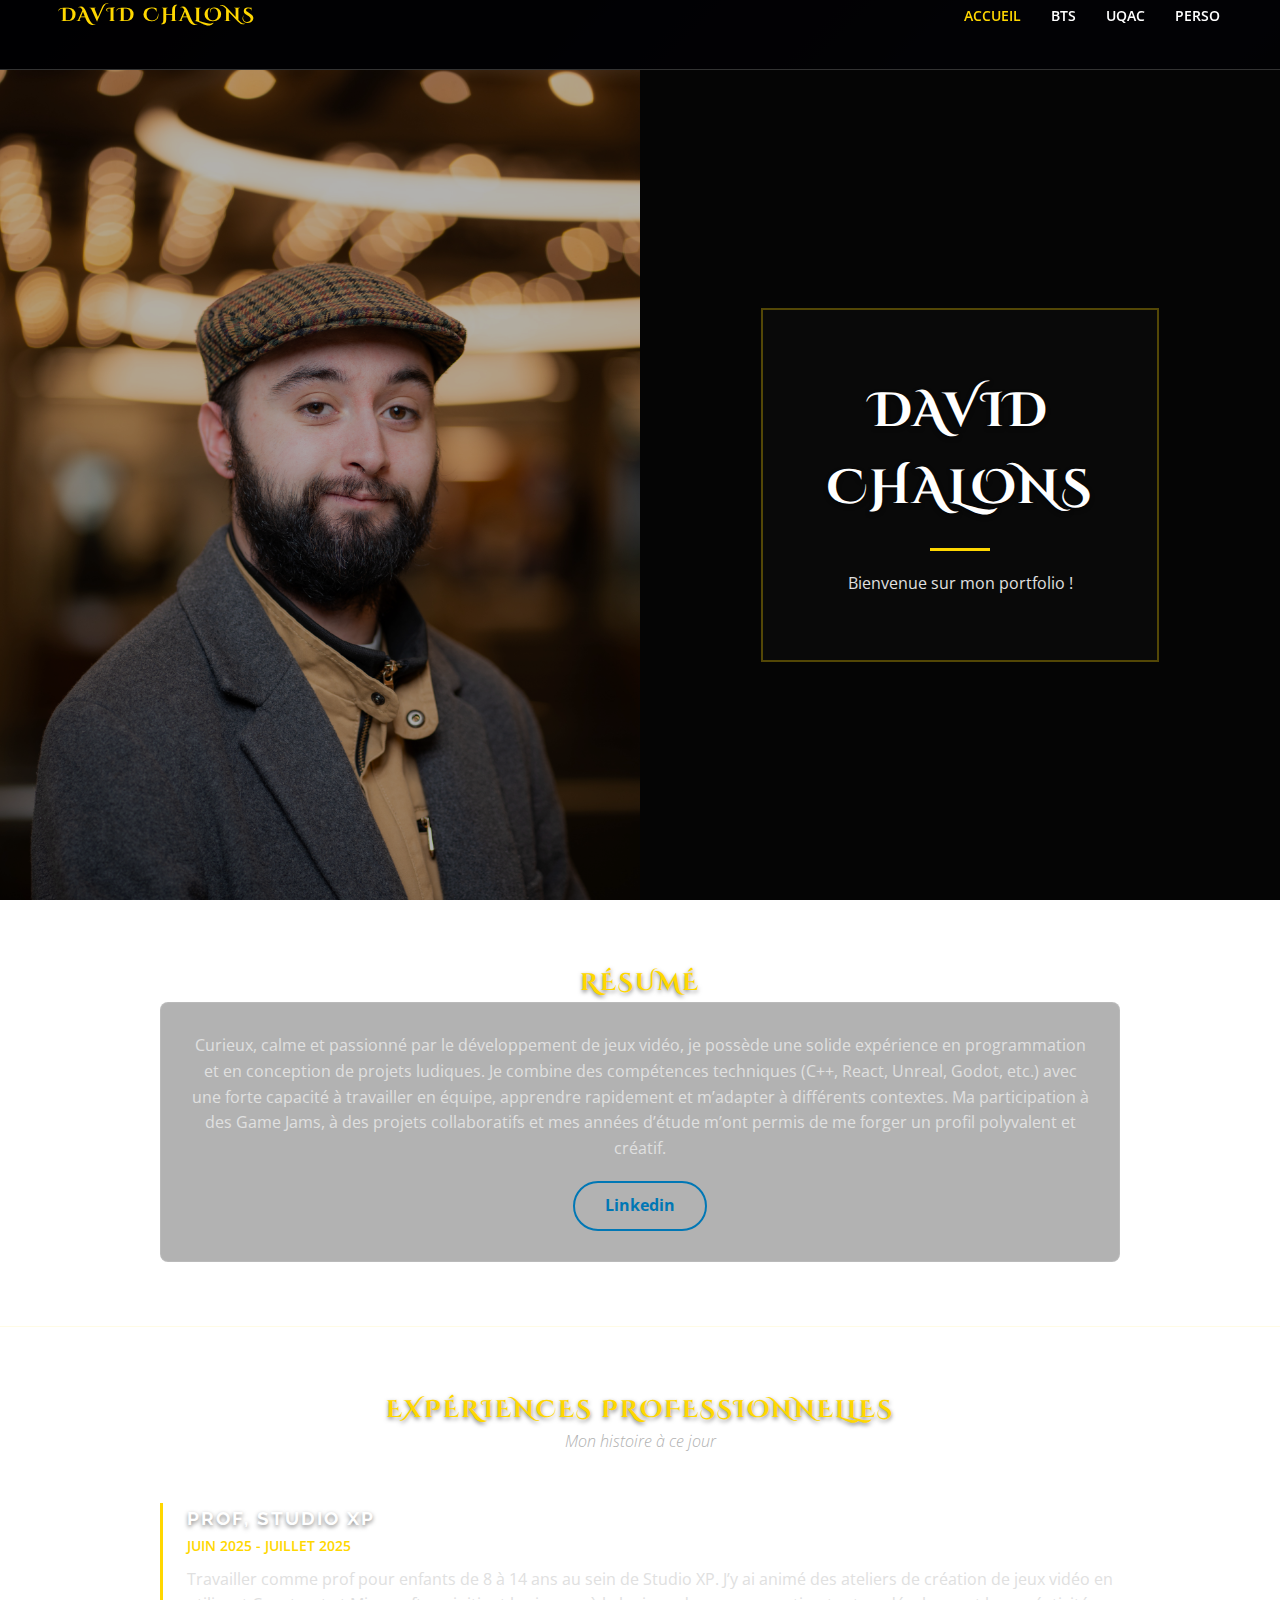
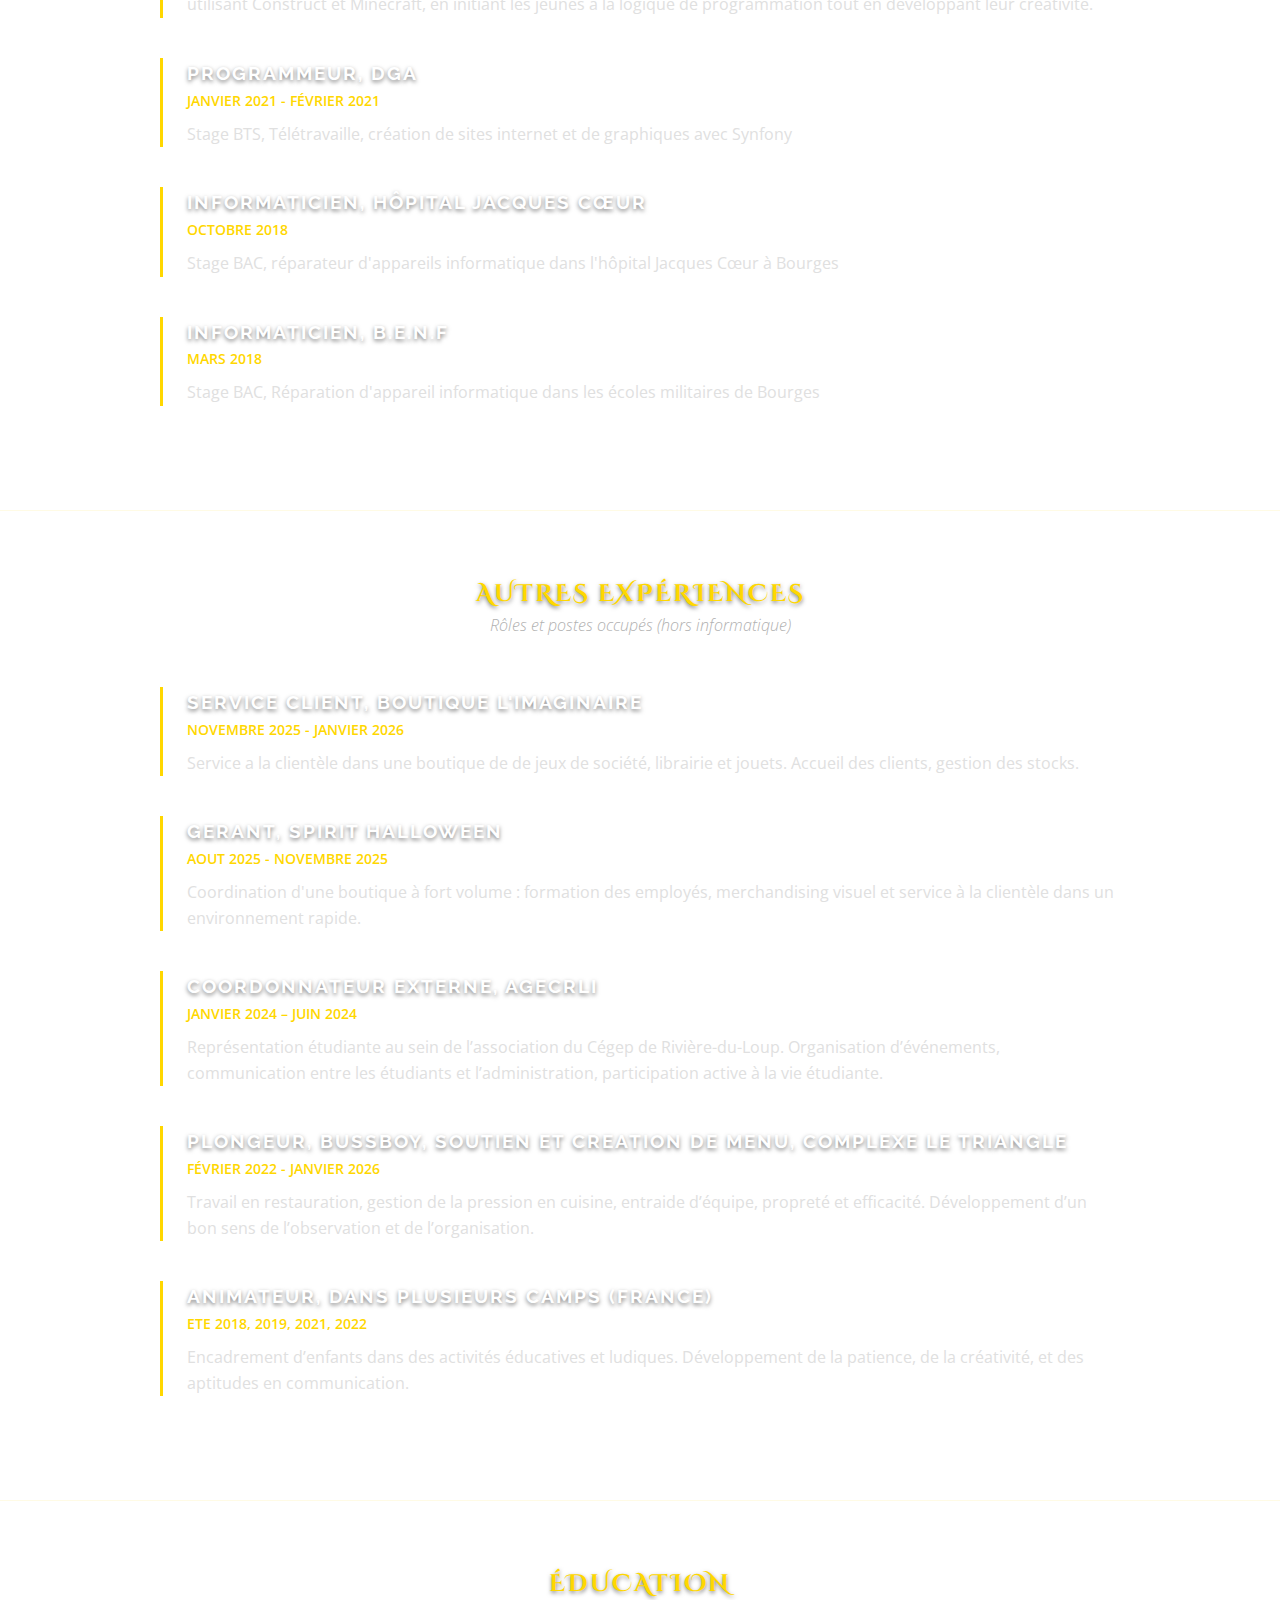
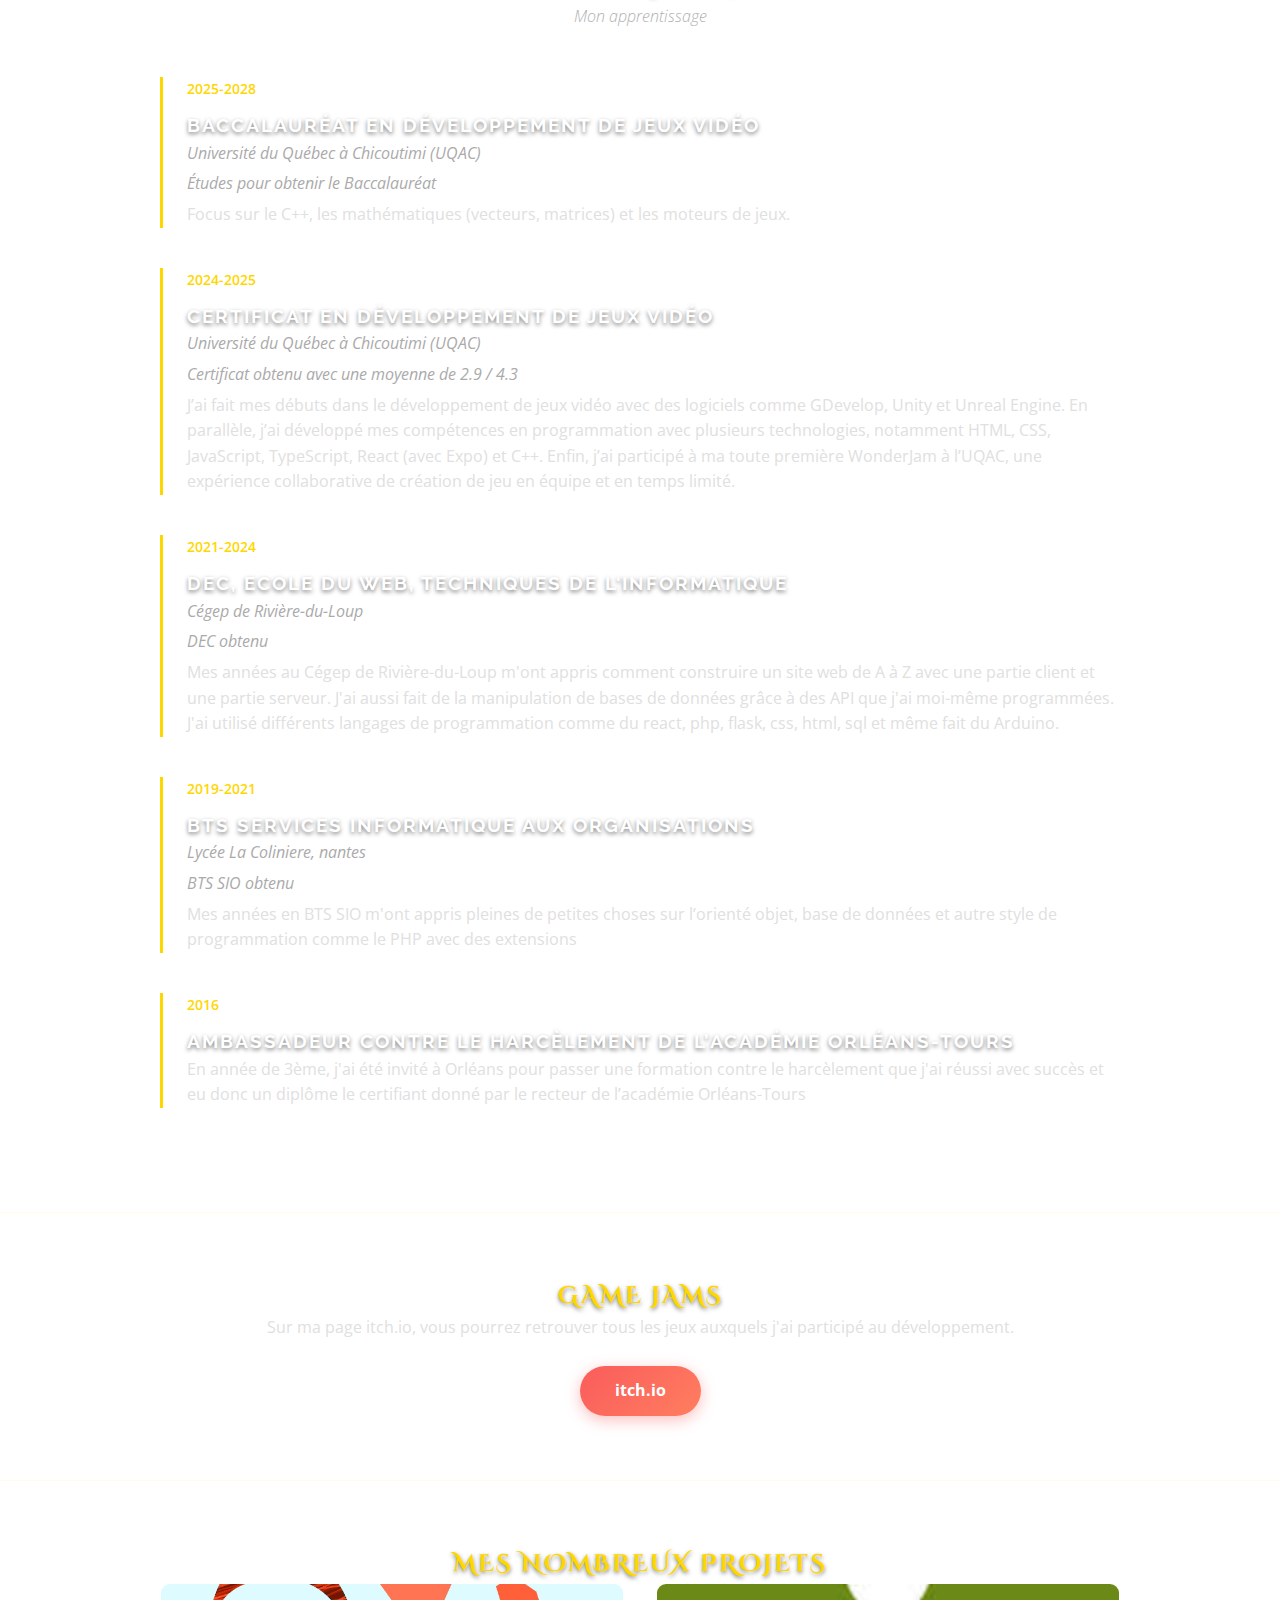
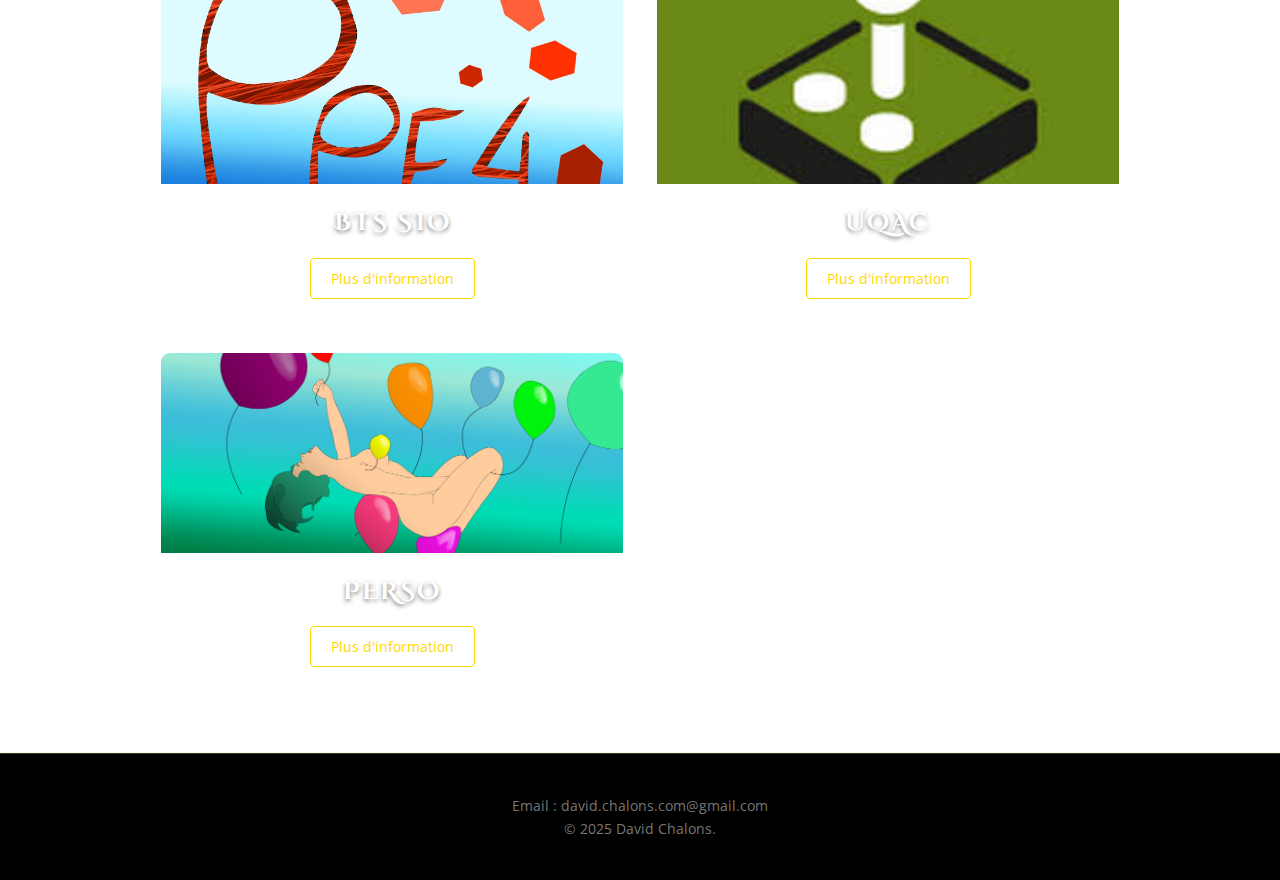
<file: index.html>
<!doctype html>
<html lang="fr">
  <head>
    <meta charset="UTF-8" />
    <meta name="viewport" content="width=device-width, initial-scale=1.0" />
    <title>David Chalons - Portfolio</title>
    <link rel="stylesheet" href="css/style.css" />
    <link
      href="https://fonts.googleapis.com/css2?family=Cinzel+Decorative:wght@400;700&family=Open+Sans:wght@300;400;600&family=Raleway:wght@300;700;900&display=swap"
      rel="stylesheet"
    />
  </head>
  <body class="dark-theme">
    <header id="accueil">
      <nav class="main-navbar">
        <div class="nav-container">
          <div class="brand">DAVID CHALONS</div>
          <ul class="nav-links">
            <li><a href="index.html" class="active">Accueil</a></li>
            <li><a href="html/bts.html">BTS</a></li>
            <li><a href="html/projet-uqac.html">UQAC</a></li>
            <li><a href="html/perso.html">Perso</a></li>
          </ul>
        </div>
      </nav>

      <div class="hero-split">
        <div class="hero-image">
          <img src="image/david.jpg" alt="Portrait de David Chalons" />
        </div>

        <div class="hero-content">
          <div class="hero-text-box">
            <h1>DAVID<br />CHALONS</h1>
            <div class="separator-gold"></div>
            <p>Bienvenue sur mon portfolio !</p>
          </div>
        </div>
      </div>
    </header>

    <section id="resume">
      <div class="container text-center">
        <h2>RÉSUMÉ</h2>
        <div class="content-box">
          <p>
            Curieux, calme et passionné par le développement de jeux vidéo, je
            possède une solide expérience en programmation et en conception de
            projets ludiques. Je combine des compétences techniques (C++, React,
            Unreal, Godot, etc.) avec une forte capacité à travailler en équipe,
            apprendre rapidement et m’adapter à différents contextes. Ma
            participation à des Game Jams, à des projets collaboratifs et mes
            années d’étude m’ont permis de me forger un profil polyvalent et
            créatif.
          </p>
          <a
            href="https://www.linkedin.com/in/david-chalons-26928a1a4/"
            class="btn-link"
            target="_blank"
            >Linkedin</a
          >
        </div>
      </div>
    </section>

    <section id="experience">
      <div class="container">
        <h2 class="text-center">EXPÉRIENCES PROFESSIONNELLES</h2>
        <p class="subtitle text-center">Mon histoire à ce jour</p>

        <div class="timeline">
          <div class="job-item">
            <h3>PROF, STUDIO XP</h3>
            <span class="date">Juin 2025 - Juillet 2025</span>
            <p>
              Travailler comme prof pour enfants de 8 à 14 ans au sein de Studio
              XP. J’y ai animé des ateliers de création de jeux vidéo en
              utilisant Construct et Minecraft, en initiant les jeunes à la
              logique de programmation tout en développant leur créativité.
            </p>
          </div>

          <div class="job-item">
            <h3>PROGRAMMEUR, DGA</h3>
            <span class="date">Janvier 2021 - février 2021</span>
            <p>
              Stage BTS, Télétravaille, création de sites internet et de
              graphiques avec Synfony
            </p>
          </div>

          <div class="job-item">
            <h3>INFORMATICIEN, HÔPITAL JACQUES CŒUR</h3>
            <span class="date">octobre 2018</span>
            <p>
              Stage BAC, réparateur d'appareils informatique dans l'hôpital
              Jacques Cœur à Bourges
            </p>
          </div>

          <div class="job-item">
            <h3>INFORMATICIEN, B.E.N.F</h3>
            <span class="date">Mars 2018</span>
            <p>
              Stage BAC, Réparation d'appareil informatique dans les écoles
              militaires de Bourges
            </p>
          </div>
        </div>
      </div>
    </section>

    <section id="autres">
      <div class="container">
        <h2 class="text-center">AUTRES EXPÉRIENCES</h2>
        <p class="subtitle text-center">
          Rôles et postes occupés (hors informatique)
        </p>

        <div class="timeline">
          <div class="job-item">
            <h3>SERVICE CLIENT, BOUTIQUE L'IMAGINAIRE</h3>
            <span class="date">Novembre 2025 - Janvier 2026</span>
            <p>
              Service a la clientèle dans une boutique de de jeux de société,
              librairie et jouets. Accueil des clients, gestion des stocks.
            </p>
          </div>

          <div class="job-item">
            <h3>GERANT, SPIRIT HALLOWEEN</h3>
            <span class="date">Aout 2025 - Novembre 2025</span>
            <p>
              Coordination d'une boutique à fort volume : formation des
              employés, merchandising visuel et service à la clientèle dans un
              environnement rapide.
            </p>
          </div>

          <div class="job-item">
            <h3>COORDONNATEUR EXTERNE, AGECRLI</h3>
            <span class="date">Janvier 2024 – Juin 2024</span>
            <p>
              Représentation étudiante au sein de l’association du Cégep de
              Rivière-du-Loup. Organisation d’événements, communication entre
              les étudiants et l’administration, participation active à la vie
              étudiante.
            </p>
          </div>

          <div class="job-item">
            <h3>
              PLONGEUR, BUSSBOY, SOUTIEN ET CREATION DE MENU, COMPLEXE LE
              TRIANGLE
            </h3>
            <span class="date">Février 2022 - Janvier 2026</span>
            <p>
              Travail en restauration, gestion de la pression en cuisine,
              entraide d’équipe, propreté et efficacité. Développement d’un bon
              sens de l’observation et de l’organisation.
            </p>
          </div>

          <div class="job-item">
            <h3>ANIMATEUR, DANS PLUSIEURS CAMPS (FRANCE)</h3>
            <span class="date">ETE 2018, 2019, 2021, 2022</span>
            <p>
              Encadrement d’enfants dans des activités éducatives et ludiques.
              Développement de la patience, de la créativité, et des aptitudes
              en communication.
            </p>
          </div>
        </div>
      </div>
    </section>

    <section id="education">
      <div class="container">
        <h2 class="text-center">ÉDUCATION</h2>
        <p class="subtitle text-center">Mon apprentissage</p>

        <div class="education-list">
          <div class="job-item">
            <div class="edu-date">2025-2028</div>
            <div class="edu-details">
              <h3>BACCALAURÉAT EN DÉVELOPPEMENT DE JEUX VIDÉO</h3>
              <p class="institution">
                Université du Québec à Chicoutimi (UQAC)
              </p>
              <p class="institution">Études pour obtenir le Baccalauréat</p>
              <p>
                Focus sur le C++, les mathématiques (vecteurs, matrices) et les
                moteurs de jeux.
              </p>
            </div>
          </div>

          <div class="job-item">
            <div class="edu-date">2024-2025</div>
            <div class="edu-details">
              <h3>CERTIFICAT EN DÉVELOPPEMENT DE JEUX VIDÉO</h3>
              <p class="institution">
                Université du Québec à Chicoutimi (UQAC)
              </p>
              <p class="institution">
                Certificat obtenu avec une moyenne de 2.9 / 4.3
              </p>
              <p>
                J’ai fait mes débuts dans le développement de jeux vidéo avec
                des logiciels comme GDevelop, Unity et Unreal Engine. En
                parallèle, j’ai développé mes compétences en programmation avec
                plusieurs technologies, notamment HTML, CSS, JavaScript,
                TypeScript, React (avec Expo) et C++. Enfin, j’ai participé à ma
                toute première WonderJam à l’UQAC, une expérience collaborative
                de création de jeu en équipe et en temps limité.
              </p>
            </div>
          </div>

          <div class="job-item">
            <div class="edu-date">2021-2024</div>
            <div class="edu-details">
              <h3>DEC, ECOLE DU WEB, TECHNIQUES DE L'INFORMATIQUE</h3>
              <p class="institution">Cégep de Rivière-du-Loup</p>
              <p class="institution">DEC obtenu</p>
              <p>
                Mes années au Cégep de Rivière-du-Loup m'ont appris comment
                construire un site web de A à Z avec une partie client et une
                partie serveur. J'ai aussi fait de la manipulation de bases de
                données grâce à des API que j'ai moi-même programmées. J'ai
                utilisé différents langages de programmation comme du react,
                php, flask, css, html, sql et même fait du Arduino.
              </p>
            </div>
          </div>

          <div class="job-item">
            <div class="edu-date">2019-2021</div>
            <div class="edu-details">
              <h3>BTS SERVICES INFORMATIQUE AUX ORGANISATIONS</h3>
              <p class="institution">Lycée La Coliniere, nantes</p>
              <p class="institution">BTS SIO obtenu</p>
              <p>
                Mes années en BTS SIO m'ont appris pleines de petites choses sur
                l’orienté objet, base de données et autre style de programmation
                comme le PHP avec des extensions
              </p>
            </div>
          </div>

          <div class="job-item">
            <div class="edu-date">2016</div>
            <div class="edu-details">
              <h3>
                AMBASSADEUR CONTRE LE HARCÈLEMENT DE L’ACADÉMIE ORLÉANS-TOURS
              </h3>
              <p>
                En année de 3ème, j'ai été invité à Orléans pour passer une
                formation contre le harcèlement que j'ai réussi avec succès et
                eu donc un diplôme le certifiant donné par le recteur de
                l’académie Orléans-Tours
              </p>
            </div>
          </div>
        </div>
      </div>
    </section>

    <section id="gamejams">
      <div class="container text-center">
        <h2>GAME JAMS</h2>
        <p>
          Sur ma page itch.io, vous pourrez retrouver tous les jeux auxquels
          j'ai participé au développement.
        </p>
        <br />
        <a href="https://flutzzie.itch.io/" target="_blank" class="btn-primary"
          >itch.io</a
        >
      </div>
    </section>

    <section id="projets">
      <div class="container">
        <h2 class="text-center">MES NOMBREUX PROJETS</h2>

        <div class="projects-grid">
          <div class="project-card">
            <a href="html/bts.html" class="project-img-link">
              <div class="project-img">
                <img src="image/projet1.jpg" alt="Projets BTS" />
              </div>
            </a>
            <div class="project-info">
              <h3>BTS SIO</h3>
              <a href="html/bts.html" class="btn-outline">Plus d'information</a>
            </div>
          </div>

          <div class="project-card">
            <a href="html/projet-uqac.html" class="project-img-link">
              <div class="project-img">
                <img src="image/projet3.jpg" alt="Projets UQAC" />
              </div>
            </a>
            <div class="project-info">
              <h3>UQAC</h3>
              <a href="html/projet-uqac.html" class="btn-outline"
                >Plus d'information</a
              >
            </div>
          </div>

          <div class="project-card">
            <a href="html/perso.html" class="project-img-link">
              <div class="project-img">
                <img src="image/projet4.png" alt="Projets Perso" />
              </div>
            </a>
            <div class="project-info">
              <h3>PERSO</h3>
              <a href="html/perso.html" class="btn-outline"
                >Plus d'information</a
              >
            </div>
          </div>
        </div>
      </div>
    </section>

    <footer>
      <p>Email : david.chalons.com@gmail.com</p>
      <p>© 2025 David Chalons.</p>
    </footer>
  </body>
</html>
</file>
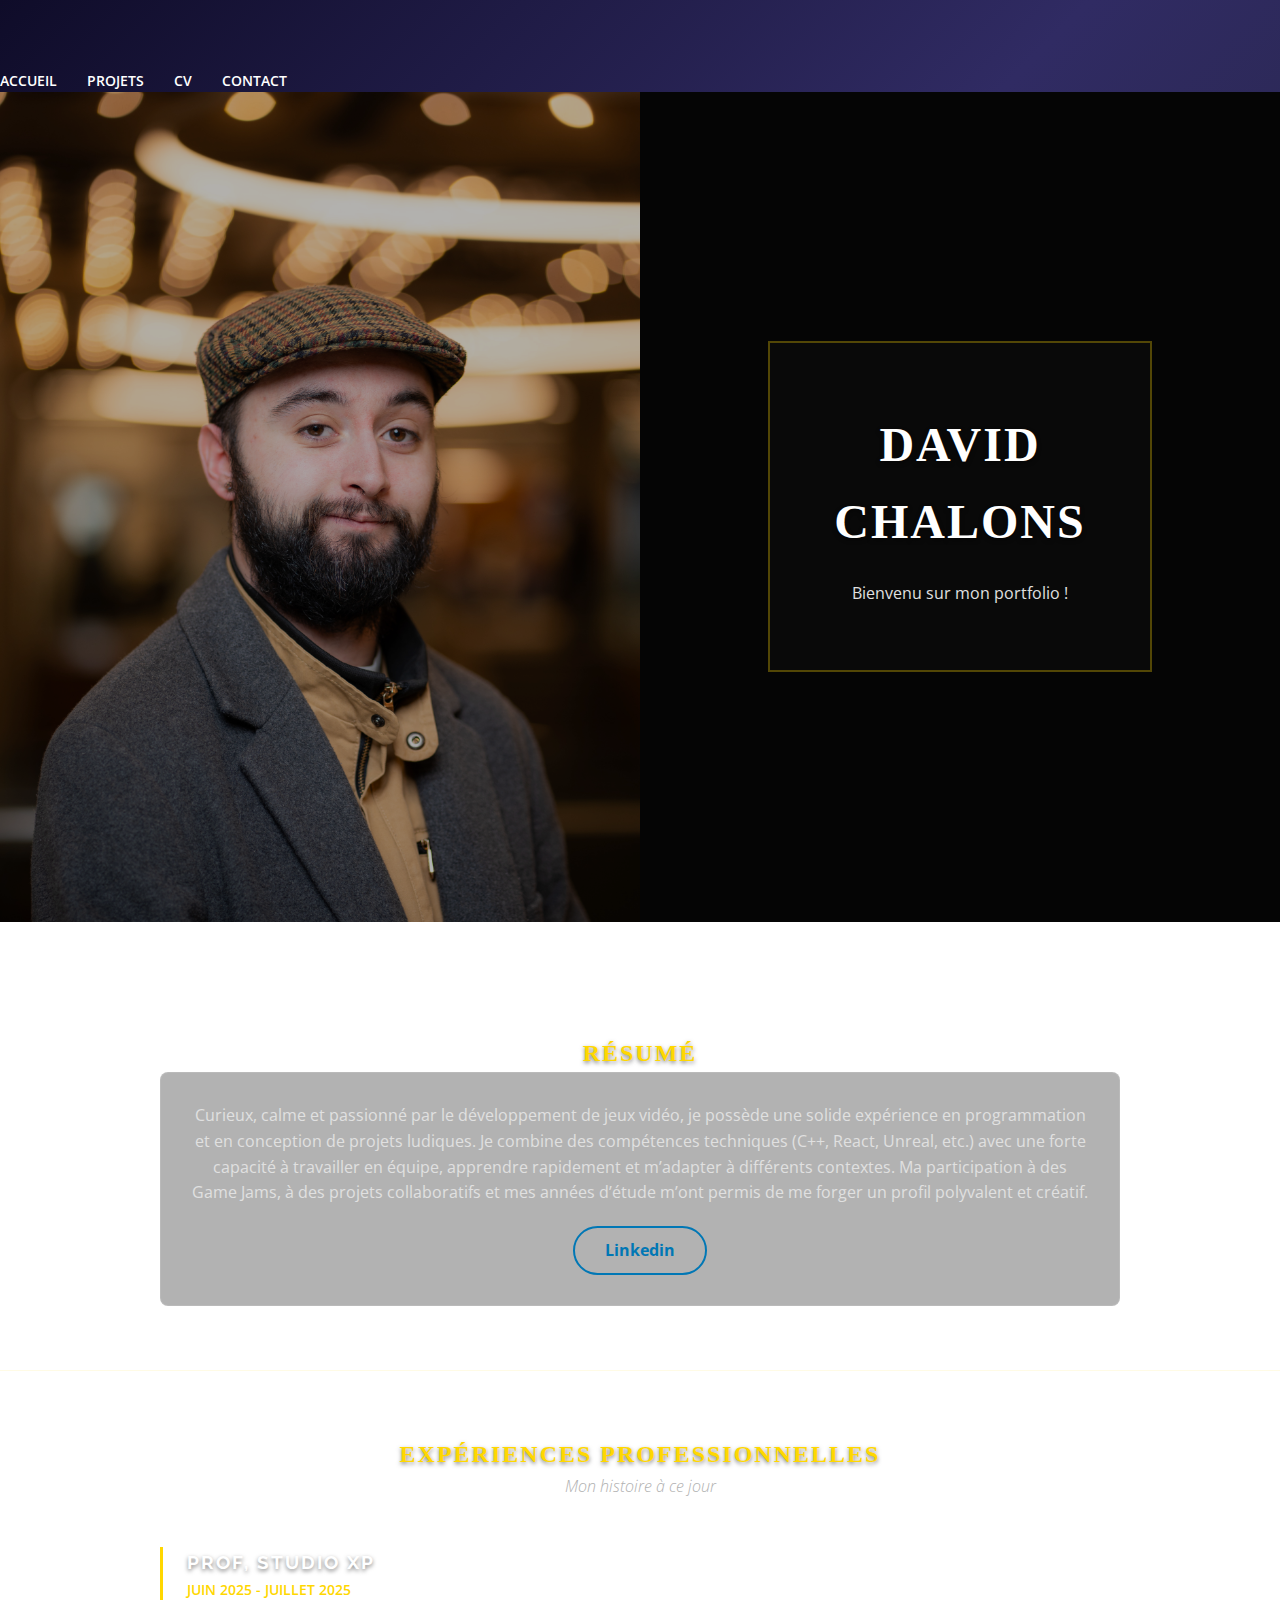
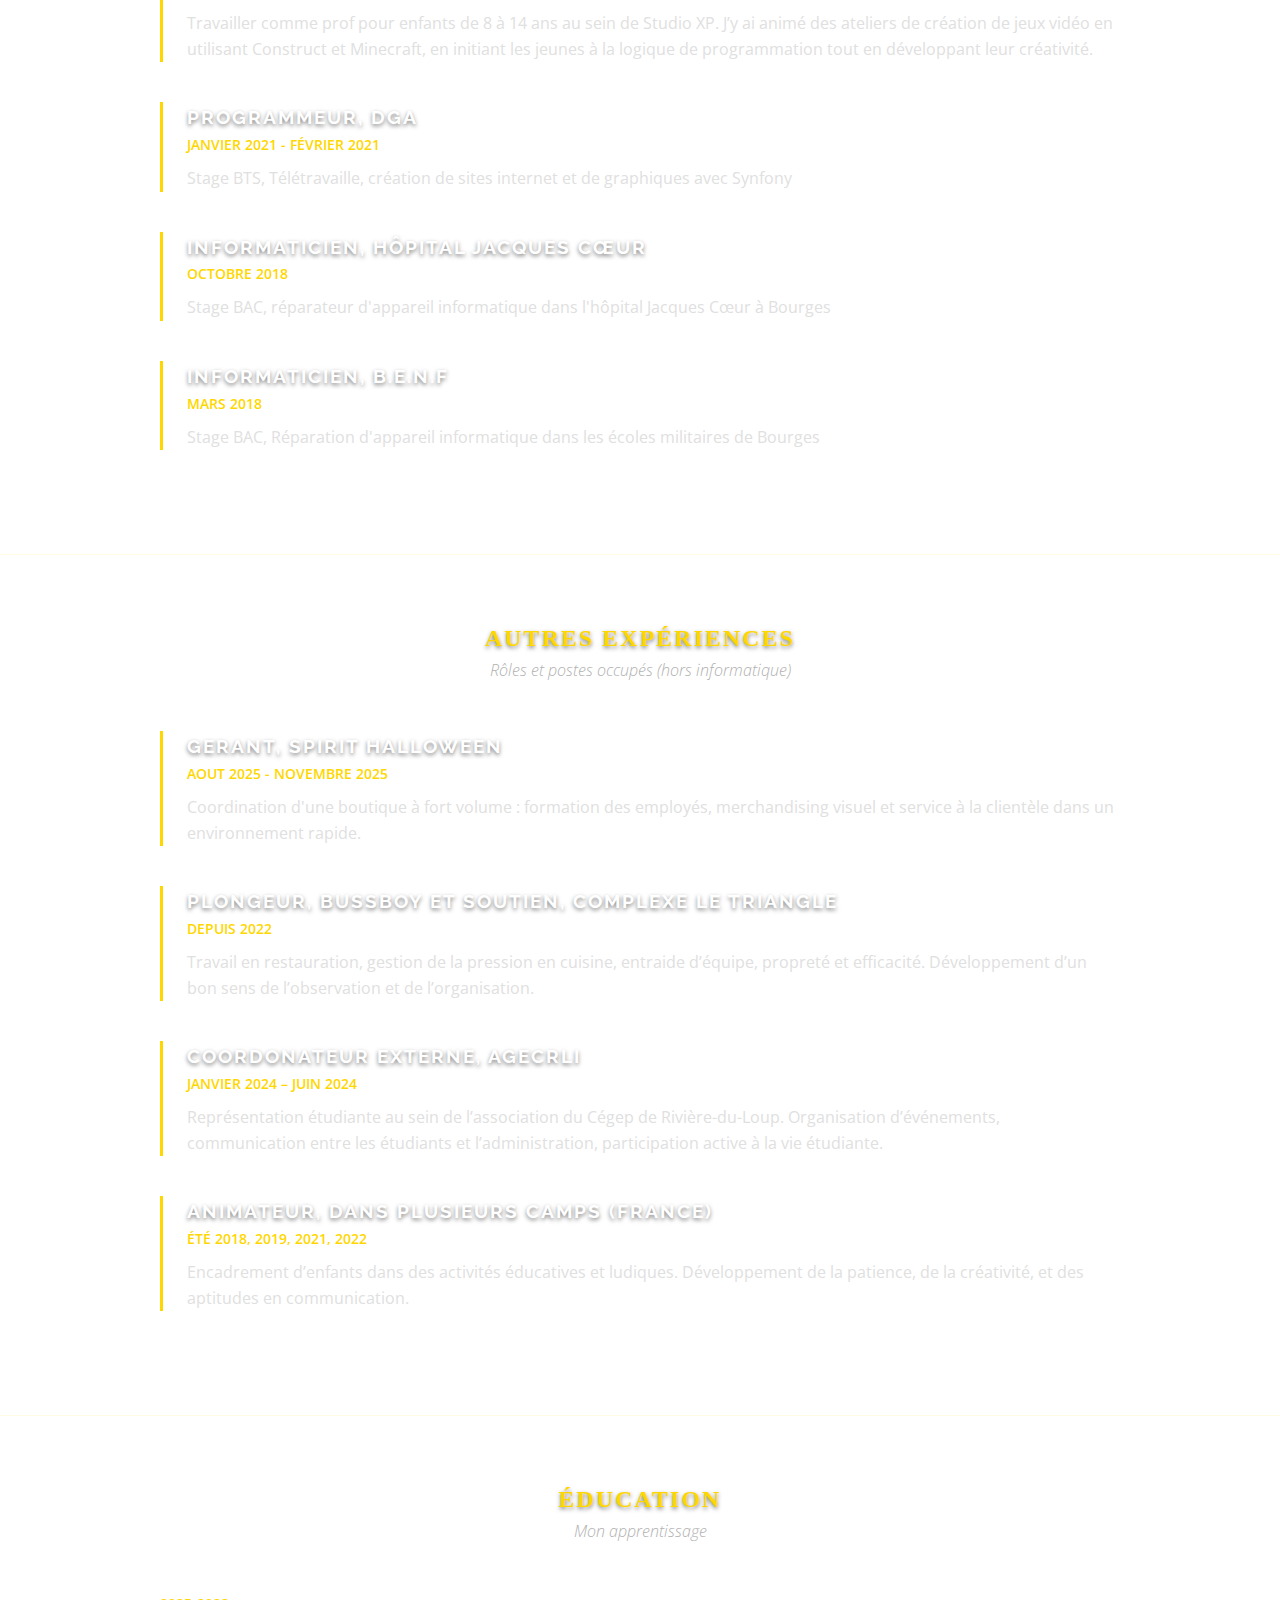
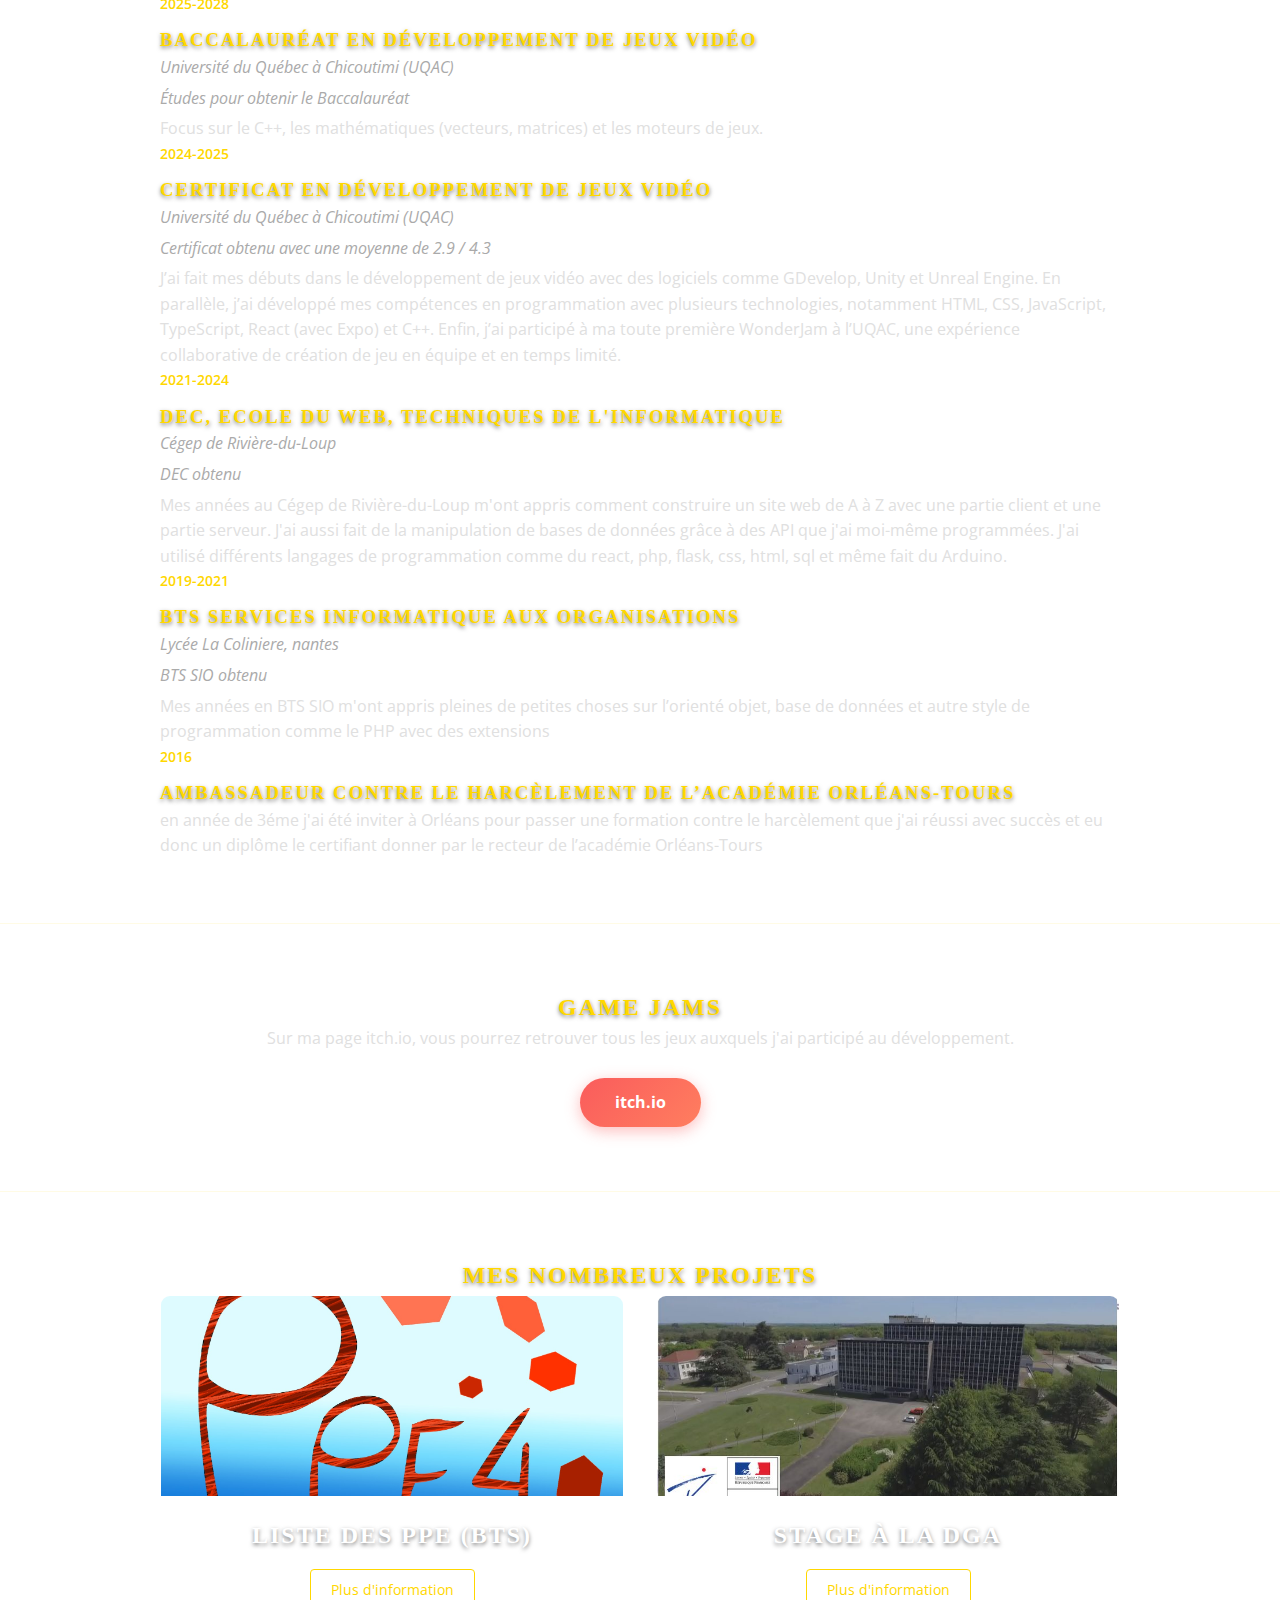
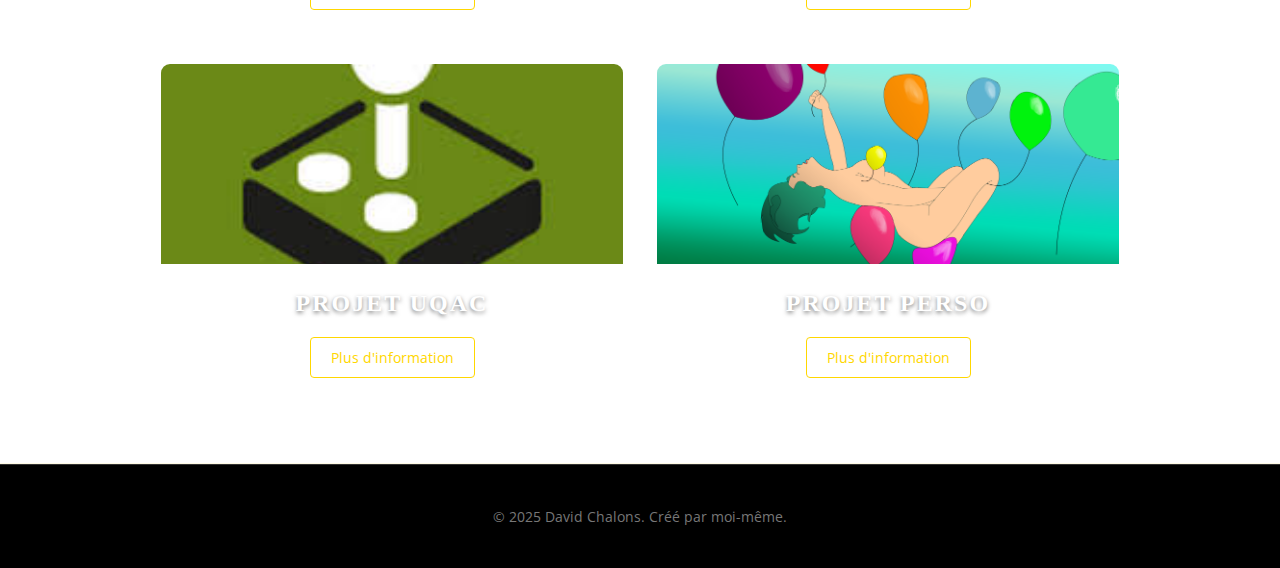
<file: html/index.html>
<!DOCTYPE html>
<html lang="fr">
  <head>
    <meta charset="UTF-8" />
    <meta name="viewport" content="width=device-width, initial-scale=1.0" />
    <title>David Chalons - Portfolio</title>
    <link rel="stylesheet" href="../css/style.css" />
    <link
      href="https://fonts.googleapis.com/css2?family=Open+Sans:wght@300;400;600&family=Raleway:wght@300;700;900&display=swap"
      rel="stylesheet"
    />
  </head>
  <body>
    <header id="accueil">
      <nav>
        <div class="nav-links">
          <a href="#accueil">Accueil</a>
          <a href="#projets">Projets</a>
          <a href="#experience">CV</a>
          <a href="#contact">Contact</a>
        </div>
      </nav>

      <div class="hero-split">
        <div class="hero-image">
          <img src="../image/david.jpg" alt="Portrait de David Chalons" />
        </div>

        <div class="hero-content">
          <div class="hero-text-box">
            <h1>DAVID<br />CHALONS</h1>
            <div class="separator"></div>
            <p>Bienvenu sur mon portfolio !</p>
          </div>
        </div>
      </div>
    </header>

    <section id="resume" class="section-pale-blue">
      <div class="container text-center">
        <h2>RÉSUMÉ</h2>
        <div class="content-box">
          <p>
            Curieux, calme et passionné par le développement de jeux vidéo, je
            possède une solide expérience en programmation et en conception de
            projets ludiques. Je combine des compétences techniques (C++, React,
            Unreal, etc.) avec une forte capacité à travailler en équipe,
            apprendre rapidement et m’adapter à différents contextes. Ma
            participation à des Game Jams, à des projets collaboratifs et mes
            années d’étude m’ont permis de me forger un profil polyvalent et
            créatif.
          </p>
          <a
            href="https://www.linkedin.com/in/david-chalons-26928a1a4/"
            class="btn-link"
            >Linkedin</a
          >
        </div>
      </div>
    </section>

    <section id="experience" class="section-white">
      <div class="container">
        <h2 class="text-center">EXPÉRIENCES PROFESSIONNELLES</h2>
        <p class="subtitle text-center">Mon histoire à ce jour</p>

        <div class="timeline">
          <div class="job-item">
            <h3>PROF, STUDIO XP</h3>
            <span class="date">Juin 2025 - Juillet 2025</span>
            <p>
              Travailler comme prof pour enfants de 8 à 14 ans au sein de Studio
              XP. J’y ai animé des ateliers de création de jeux vidéo en
              utilisant Construct et Minecraft, en initiant les jeunes à la
              logique de programmation tout en développant leur créativité.
            </p>
          </div>

          <div class="job-item">
            <h3>PROGRAMMEUR, DGA</h3>
            <span class="date">Janvier 2021 - février 2021</span>
            <p>
              Stage BTS, Télétravaille, création de sites internet et de
              graphiques avec Synfony
            </p>
          </div>

          <div class="job-item">
            <h3>INFORMATICIEN, HÔPITAL JACQUES CŒUR</h3>
            <span class="date">octobre 2018</span>
            <p>
              Stage BAC, réparateur d'appareil informatique dans l'hôpital
              Jacques Cœur à Bourges
            </p>
          </div>

          <div class="job-item">
            <h3>INFORMATICIEN, B.E.N.F</h3>
            <span class="date">Mars 2018</span>
            <p>
              Stage BAC, Réparation d'appareil informatique dans les écoles
              militaires de Bourges
            </p>
          </div>
        </div>
      </div>
    </section>

    <section id="autres" class="section-grey">
      <div class="container">
        <h2 class="text-center">AUTRES EXPÉRIENCES</h2>
        <p class="subtitle text-center">
          Rôles et postes occupés (hors informatique)
        </p>

        <div class="timeline">
          <div class="job-item">
            <h3>GERANT, SPIRIT HALLOWEEN</h3>
            <span class="date">Aout 2025 - Novembre 2025</span>
            <p>
              Coordination d'une boutique à fort volume : formation des
              employés, merchandising visuel et service à la clientèle dans un
              environnement rapide.
            </p>
          </div>

          <div class="job-item">
            <h3>PLONGEUR, BUSSBOY ET SOUTIEN, COMPLEXE LE TRIANGLE</h3>
            <span class="date">Depuis 2022</span>
            <p>
              Travail en restauration, gestion de la pression en cuisine,
              entraide d’équipe, propreté et efficacité. Développement d’un bon
              sens de l’observation et de l’organisation.
            </p>
          </div>

          <div class="job-item">
            <h3>COORDONATEUR EXTERNE, AGECRLI</h3>
            <span class="date">Janvier 2024 – Juin 2024</span>
            <p>
              Représentation étudiante au sein de l’association du Cégep de
              Rivière-du-Loup. Organisation d’événements, communication entre
              les étudiants et l’administration, participation active à la vie
              étudiante.
            </p>
          </div>

          <div class="job-item">
            <h3>ANIMATEUR, DANS PLUSIEURS CAMPS (FRANCE)</h3>
            <span class="date">été 2018, 2019, 2021, 2022</span>
            <p>
              Encadrement d’enfants dans des activités éducatives et ludiques.
              Développement de la patience, de la créativité, et des aptitudes
              en communication.
            </p>
          </div>
        </div>
      </div>
    </section>

    <section id="education" class="section-black">
      <div class="container">
        <h2 class="text-center text-white">ÉDUCATION</h2>
        <p class="subtitle text-center text-grey">Mon apprentissage</p>

        <div class="education-list">
          <div class="edu-item">
            <div class="edu-date">2025-2028</div>
            <div class="edu-details">
              <h3>BACCALAURÉAT EN DÉVELOPPEMENT DE JEUX VIDÉO</h3>
              <p class="institution">
                Université du Québec à Chicoutimi (UQAC)
              </p>
              <p class="institution">Études pour obtenir le Baccalauréat</p>
              <p>
                Focus sur le C++, les mathématiques (vecteurs, matrices) et les
                moteurs de jeux.
              </p>
            </div>
          </div>

          <div class="edu-item">
            <div class="edu-date">2024-2025</div>
            <div class="edu-details">
              <h3>CERTIFICAT EN DÉVELOPPEMENT DE JEUX VIDÉO</h3>
              <p class="institution">
                Université du Québec à Chicoutimi (UQAC)
              </p>
              <p class="institution">
                Certificat obtenu avec une moyenne de 2.9 / 4.3
              </p>
              <p>
                J’ai fait mes débuts dans le développement de jeux vidéo avec
                des logiciels comme GDevelop, Unity et Unreal Engine. En
                parallèle, j’ai développé mes compétences en programmation avec
                plusieurs technologies, notamment HTML, CSS, JavaScript,
                TypeScript, React (avec Expo) et C++. Enfin, j’ai participé à ma
                toute première WonderJam à l’UQAC, une expérience collaborative
                de création de jeu en équipe et en temps limité.
              </p>
            </div>
          </div>

          <div class="edu-item">
            <div class="edu-date">2021-2024</div>
            <div class="edu-details">
              <h3>DEC, ECOLE DU WEB, TECHNIQUES DE L'INFORMATIQUE</h3>
              <p class="institution">Cégep de Rivière-du-Loup</p>
              <p class="institution">DEC obtenu</p>
              <p>
                Mes années au Cégep de Rivière-du-Loup m'ont appris comment
                construire un site web de A à Z avec une partie client et une
                partie serveur. J'ai aussi fait de la manipulation de bases de
                données grâce à des API que j'ai moi-même programmées. J'ai
                utilisé différents langages de programmation comme du react,
                php, flask, css, html, sql et même fait du Arduino.
              </p>
            </div>
          </div>

          <div class="edu-item">
            <div class="edu-date">2019-2021</div>
            <div class="edu-details">
              <h3>BTS SERVICES INFORMATIQUE AUX ORGANISATIONS</h3>
              <p class="institution">Lycée La Coliniere, nantes</p>
              <p class="institution">BTS SIO obtenu</p>
              <p>
                Mes années en BTS SIO m'ont appris pleines de petites choses sur
                l’orienté objet, base de données et autre style de programmation
                comme le PHP avec des extensions
              </p>
            </div>
          </div>

          <div class="edu-item">
            <div class="edu-date">2016</div>
            <div class="edu-details">
              <h3>
                AMBASSADEUR CONTRE LE HARCÈLEMENT DE L’ACADÉMIE ORLÉANS-TOURS
              </h3>
              <p>
                en année de 3éme j'ai été inviter à Orléans pour passer une
                formation contre le harcèlement que j'ai réussi avec succès et
                eu donc un diplôme le certifiant donner par le recteur de
                l’académie Orléans-Tours
              </p>
            </div>
          </div>
        </div>
      </div>
    </section>

    <section id="gamejams" class="section-light-grey">
      <div class="container text-center">
        <h2>GAME JAMS</h2>
        <p>
          Sur ma page itch.io, vous pourrez retrouver tous les jeux auxquels
          j'ai participé au développement.
        </p>
        <br />
        <a href="https://flutzzie.itch.io/" target="_blank" class="btn-primary"
          >itch.io</a
        >
      </div>
    </section>

    <section id="projets" class="section-white">
      <div class="container">
        <h2 class="text-center">MES NOMBREUX PROJETS</h2>

        <div class="projects-grid">
          <div class="project-card">
            <div class="project-img">
              <img src="../image/projet1.jpg" alt="PPE4" />
            </div>
            <div class="project-info">
              <h3>LISTE DES PPE (BTS)</h3>
              <a href="#" class="btn-outline">Plus d'information</a>
            </div>
          </div>

          <div class="project-card">
            <div class="project-img">
              <img src="../image/projet2.jpg" alt="Batiment" />
            </div>
            <div class="project-info">
              <h3>STAGE À LA DGA</h3>
              <a href="#" class="btn-outline">Plus d'information</a>
            </div>
          </div>

          <div class="project-card">
            <div class="project-img">
              <img src="../image/projet3.jpg" alt="Joystick" />
            </div>
            <div class="project-info">
              <h3>PROJET UQAC</h3>
              <a href="#" class="btn-outline">Plus d'information</a>
            </div>
          </div>

          <div class="project-card">
            <div class="project-img">
              <img src="../image/projet4.png" alt="Felis" />
            </div>
            <div class="project-info">
              <h3>PROJET PERSO</h3>
              <a href="#" class="btn-outline">Plus d'information</a>
            </div>
          </div>
        </div>
      </div>
    </section>

    <footer>
      <p>© 2025 David Chalons. Créé par moi-même.</p>
    </footer>
  </body>
</html>
</file>
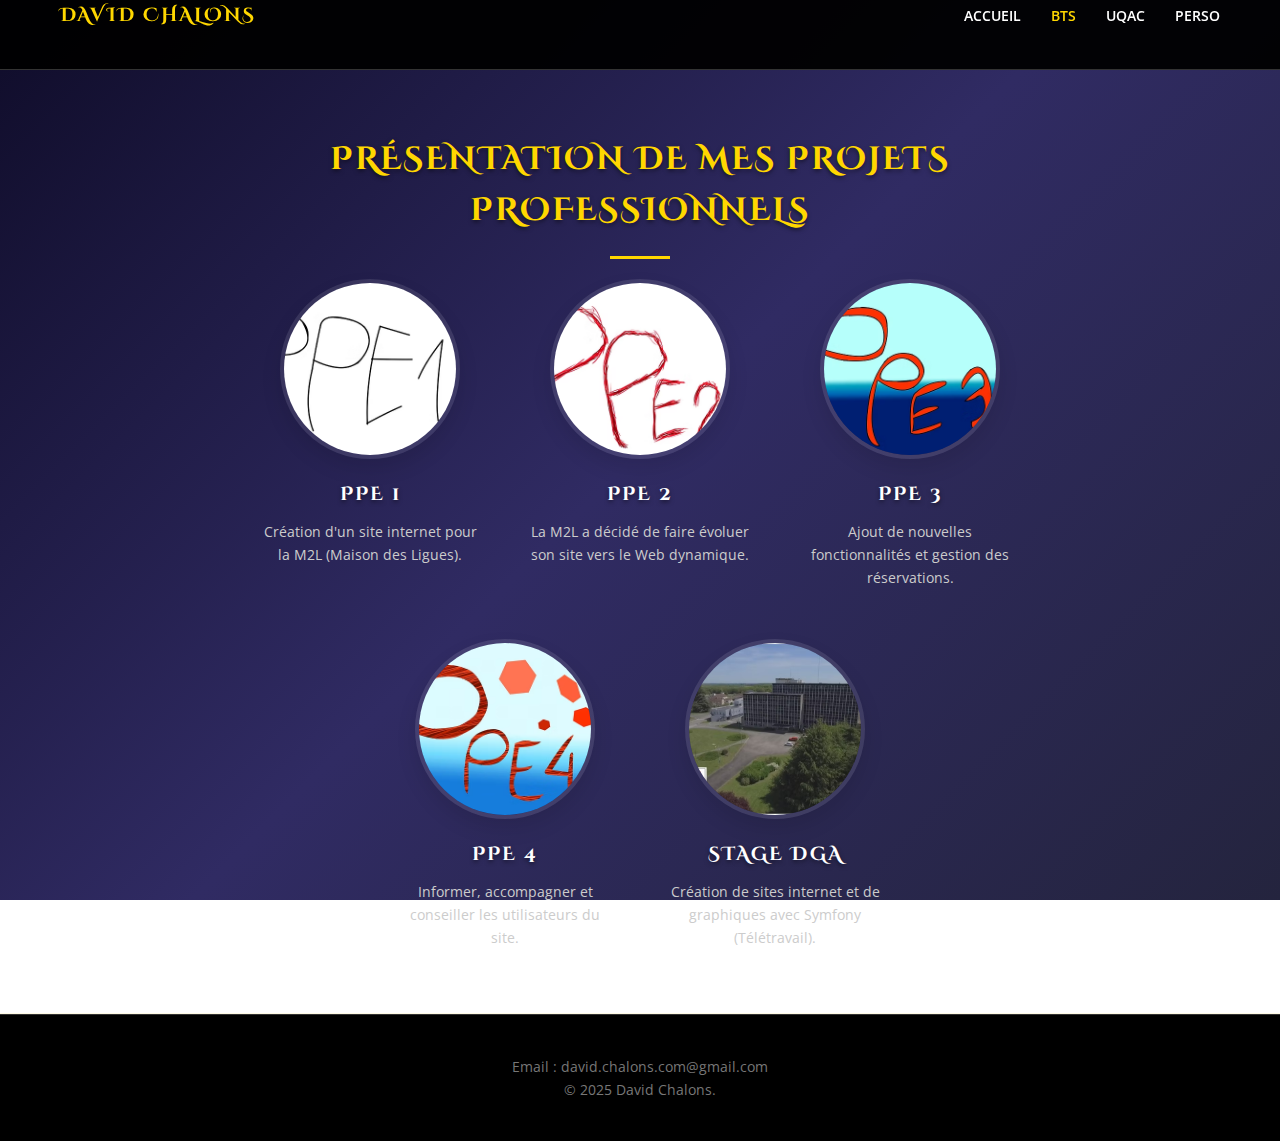
<file: html/bts.html>
<!doctype html>
<html lang="fr">
  <head>
    <meta charset="UTF-8" />
    <meta name="viewport" content="width=device-width, initial-scale=1.0" />
    <title>Projets BTS - David Chalons</title>
    <link rel="stylesheet" href="../css/style.css" />
    <link
      href="https://fonts.googleapis.com/css2?family=Cinzel+Decorative:wght@400;700&family=Open+Sans:wght@300;400;600&family=Raleway:wght@300;700;900&display=swap"
      rel="stylesheet"
    />
  </head>
  <body class="dark-theme">
    <nav class="main-navbar">
      <div class="nav-container">
        <div class="brand">DAVID CHALONS</div>
        <ul class="nav-links">
          <li><a href="../index.html">Accueil</a></li>
          <li><a href="bts.html" class="active">BTS</a></li>
          <li><a href="projet-uqac.html">UQAC</a></li>
          <li><a href="perso.html">Perso</a></li>
        </ul>
      </div>
    </nav>

    <section class="bts-section">
      <div class="container">
        <h1 class="text-center bts-title">
          PRÉSENTATION DE MES PROJETS PROFESSIONNELS
        </h1>
        <div class="separator-gold"></div>

        <div class="bubbles-grid">
          <article class="bubble-card">
            <a href="ppe1-details.html" class="bubble-link">
              <div class="bubble-img">
                <img src="../image/ppe1.avif" alt="PPE 1" />
              </div>
            </a>
            <h3>PPE 1</h3>
            <p>Création d'un site internet pour la M2L (Maison des Ligues).</p>
          </article>

          <article class="bubble-card">
            <a href="ppe2-details.html" class="bubble-link">
              <div class="bubble-img">
                <img src="../image/ppe2.avif" alt="PPE 2" />
              </div>
            </a>
            <h3>PPE 2</h3>
            <p>
              La M2L a décidé de faire évoluer son site vers le Web dynamique.
            </p>
          </article>

          <article class="bubble-card">
            <a href="ppe3-details.html" class="bubble-link">
              <div class="bubble-img">
                <img src="../image/ppe3.avif" alt="PPE 3" />
              </div>
            </a>
            <h3>PPE 3</h3>
            <p>
              Ajout de nouvelles fonctionnalités et gestion des réservations.
            </p>
          </article>

          <article class="bubble-card">
            <a href="ppe4-details.html" class="bubble-link">
              <div class="bubble-img">
                <img src="../image/ppe4.avif" alt="PPE 4" />
              </div>
            </a>
            <h3>PPE 4</h3>
            <p>Informer, accompagner et conseiller les utilisateurs du site.</p>
          </article>

          <article class="bubble-card">
            <a href="stage-details.html" class="bubble-link">
              <div class="bubble-img">
                <img src="../image/stage-dga.avif" alt="Stage DGA" />
              </div>
            </a>
            <h3>STAGE DGA</h3>
            <p>
              Création de sites internet et de graphiques avec Symfony
              (Télétravail).
            </p>
          </article>
        </div>
      </div>
    </section>

    <footer>
      <p>Email : david.chalons.com@gmail.com</p>
      <p>© 2025 David Chalons.</p>
    </footer>
  </body>
</html>
</file>
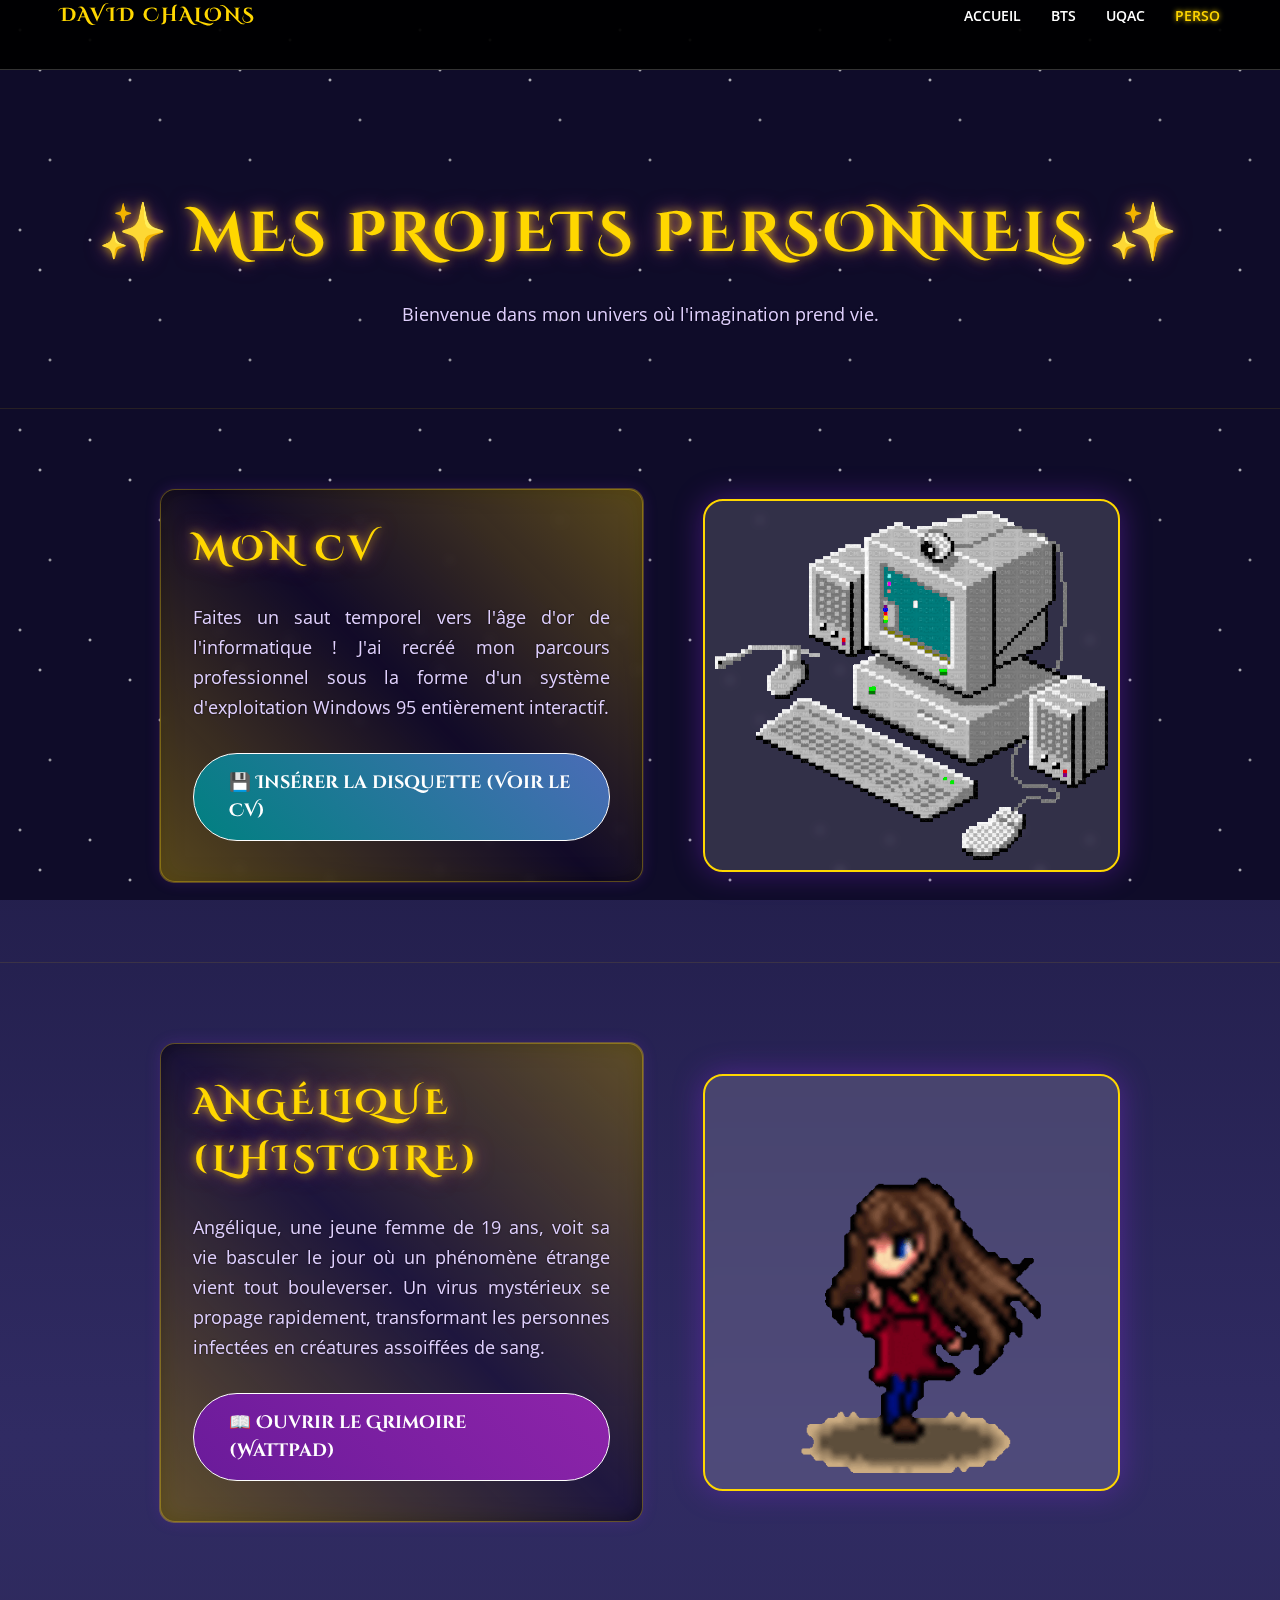
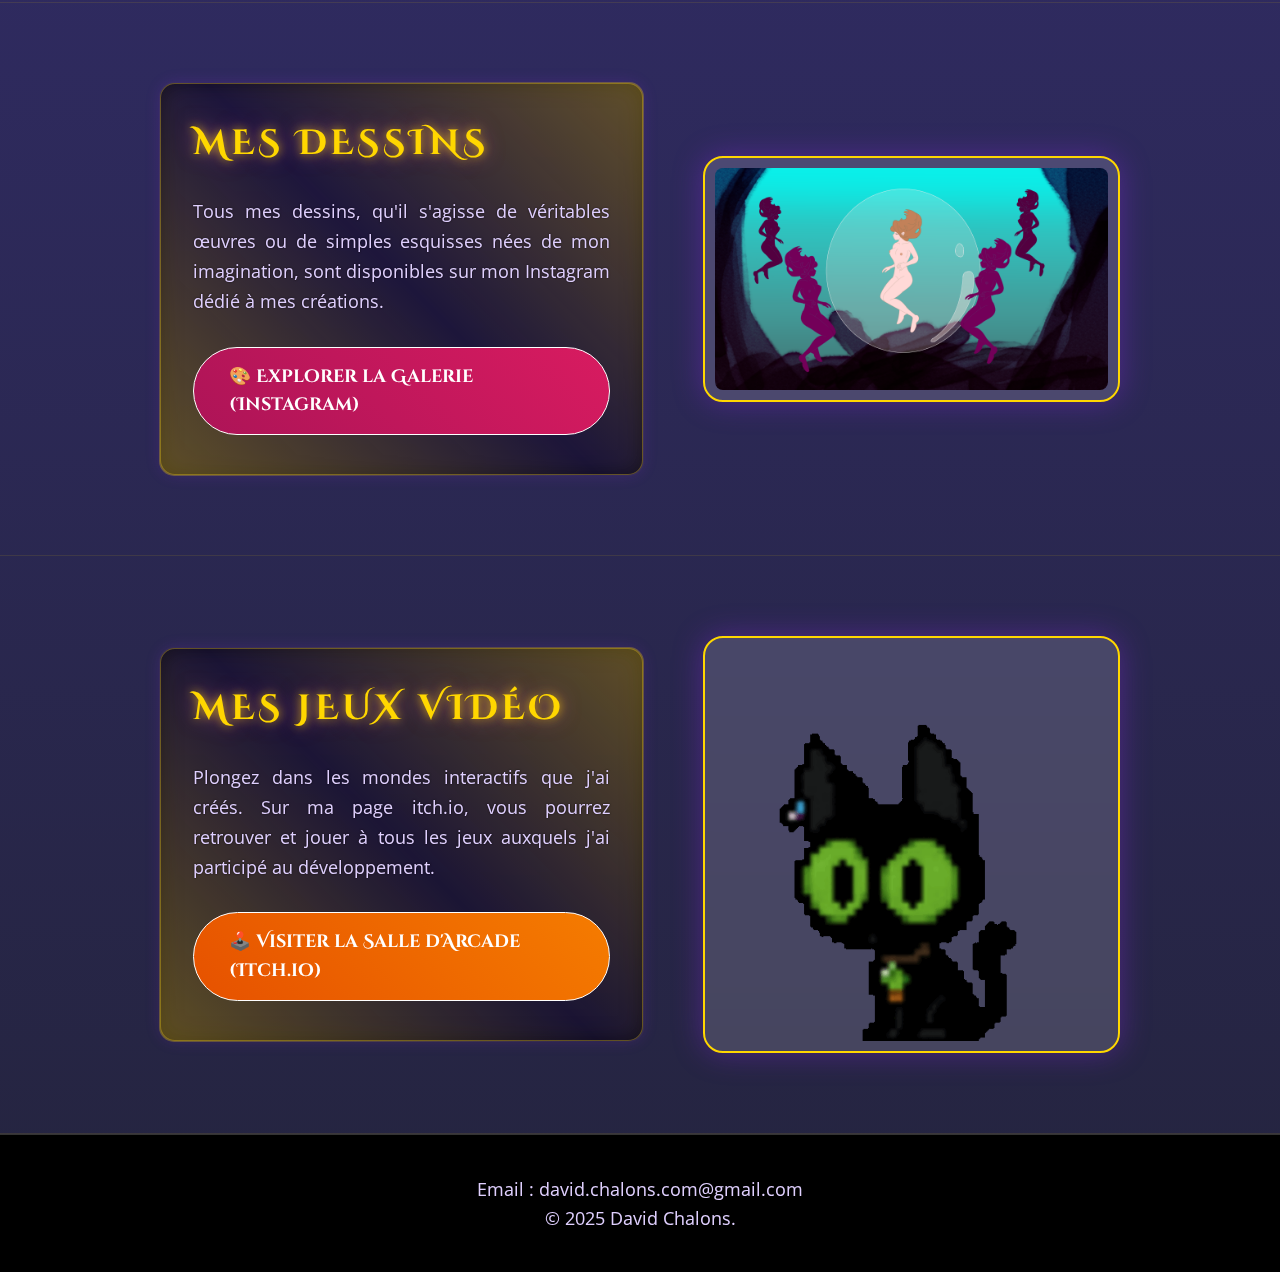
<file: html/perso.html>
<!doctype html>
<html lang="fr">
  <head>
    <meta charset="UTF-8" />
    <meta name="viewport" content="width=device-width, initial-scale=1.0" />
    <title>Projets Perso Magiques - David Chalons</title>
    <link rel="stylesheet" href="../css/style.css" />
    <link
      href="https://fonts.googleapis.com/css2?family=Cinzel+Decorative:wght@400;700&family=Open+Sans:wght@300;400;600&display=swap"
      rel="stylesheet"
    />
  </head>
  <body class="magic-body">
    <div class="stars"></div>
    <div class="twinkling"></div>

    <nav class="main-navbar">
      <div class="nav-container">
        <div class="brand">DAVID CHALONS</div>
        <ul class="nav-links">
          <li><a href="../index.html">Accueil</a></li>
          <li><a href="bts.html">BTS</a></li>
          <li><a href="projet-uqac.html">UQAC</a></li>
          <li><a href="perso.html" class="active-magic">Perso</a></li>
        </ul>
      </div>
    </nav>

    <section class="magic-hero">
      <div class="magic-hero-content">
        <h1 class="magic-title">✨ MES PROJETS PERSONNELS ✨</h1>
        <p class="magic-subtitle">
          Bienvenue dans mon univers où l'imagination prend vie.
        </p>
      </div>
    </section>

    <section class="magic-section section-win95">
      <div class="container magic-container">
        <div class="magic-text-box">
          <h2>Mon CV</h2>
          <p>
            Faites un saut temporel vers l'âge d'or de l'informatique ! J'ai
            recréé mon parcours professionnel sous la forme d'un système
            d'exploitation Windows 95 entièrement interactif.
          </p>
          <a
            href="https://flutz17.github.io/David-Chalons-CV/"
            target="_blank"
            class="btn-magic btn-win95"
          >
            💾 Insérer la disquette (Voir le CV)
          </a>
        </div>
        <div class="magic-gif-box">
          <img src="../image/win95.gif" alt="GIF CV Retro" class="magic-gif" />
        </div>
      </div>
    </section>

    <section class="magic-section section-angelique reverse">
      <div class="container magic-container">
        <div class="magic-gif-box">
          <img
            src="../image/angelique.gif"
            alt="GIF Angélique"
            class="magic-gif"
          />
        </div>
        <div class="magic-text-box">
          <h2>ANGÉLIQUE (L'HISTOIRE)</h2>
          <p>
            Angélique, une jeune femme de 19 ans, voit sa vie basculer le jour
            où un phénomène étrange vient tout bouleverser. Un virus mystérieux
            se propage rapidement, transformant les personnes infectées en
            créatures assoiffées de sang.
          </p>
          <a
            href="https://www.wattpad.com/story/355817485"
            target="_blank"
            class="btn-magic btn-purple"
          >
            📖 Ouvrir le Grimoire (Wattpad)
          </a>
        </div>
      </div>
    </section>

    <section class="magic-section section-dessins">
      <div class="container magic-container">
        <div class="magic-text-box">
          <h2>MES DESSINS</h2>
          <p>
            Tous mes dessins, qu'il s'agisse de véritables œuvres ou de simples
            esquisses nées de mon imagination, sont disponibles sur mon
            Instagram dédié à mes créations.
          </p>
          <a
            href="https://www.instagram.com/reve_de_dave/"
            target="_blank"
            class="btn-magic btn-pink"
          >
            🎨 Explorer la Galerie (Instagram)
          </a>
        </div>
        <div class="magic-gif-box">
          <img src="../image/dessin.png" alt="GIF Dessins" class="magic-gif" />
        </div>
      </div>
    </section>

    <section class="magic-section section-jeux reverse">
      <div class="container magic-container">
        <div class="magic-gif-box">
          <img src="../image/jeux.gif" alt="GIF Jeux" class="magic-gif" />
        </div>
        <div class="magic-text-box">
          <h2>MES JEUX VIDÉO</h2>
          <p>
            Plongez dans les mondes interactifs que j'ai créés. Sur ma page
            itch.io, vous pourrez retrouver et jouer à tous les jeux auxquels
            j'ai participé au développement.
          </p>
          <a
            href="https://flutzzie.itch.io/"
            target="_blank"
            class="btn-magic btn-orange"
          >
            🕹️ Visiter la Salle d'Arcade (Itch.io)
          </a>
        </div>
      </div>
    </section>

    <footer>
      <p>Email : david.chalons.com@gmail.com</p>
      <p>© 2025 David Chalons.</p>
    </footer>
  </body>
</html>
</file>
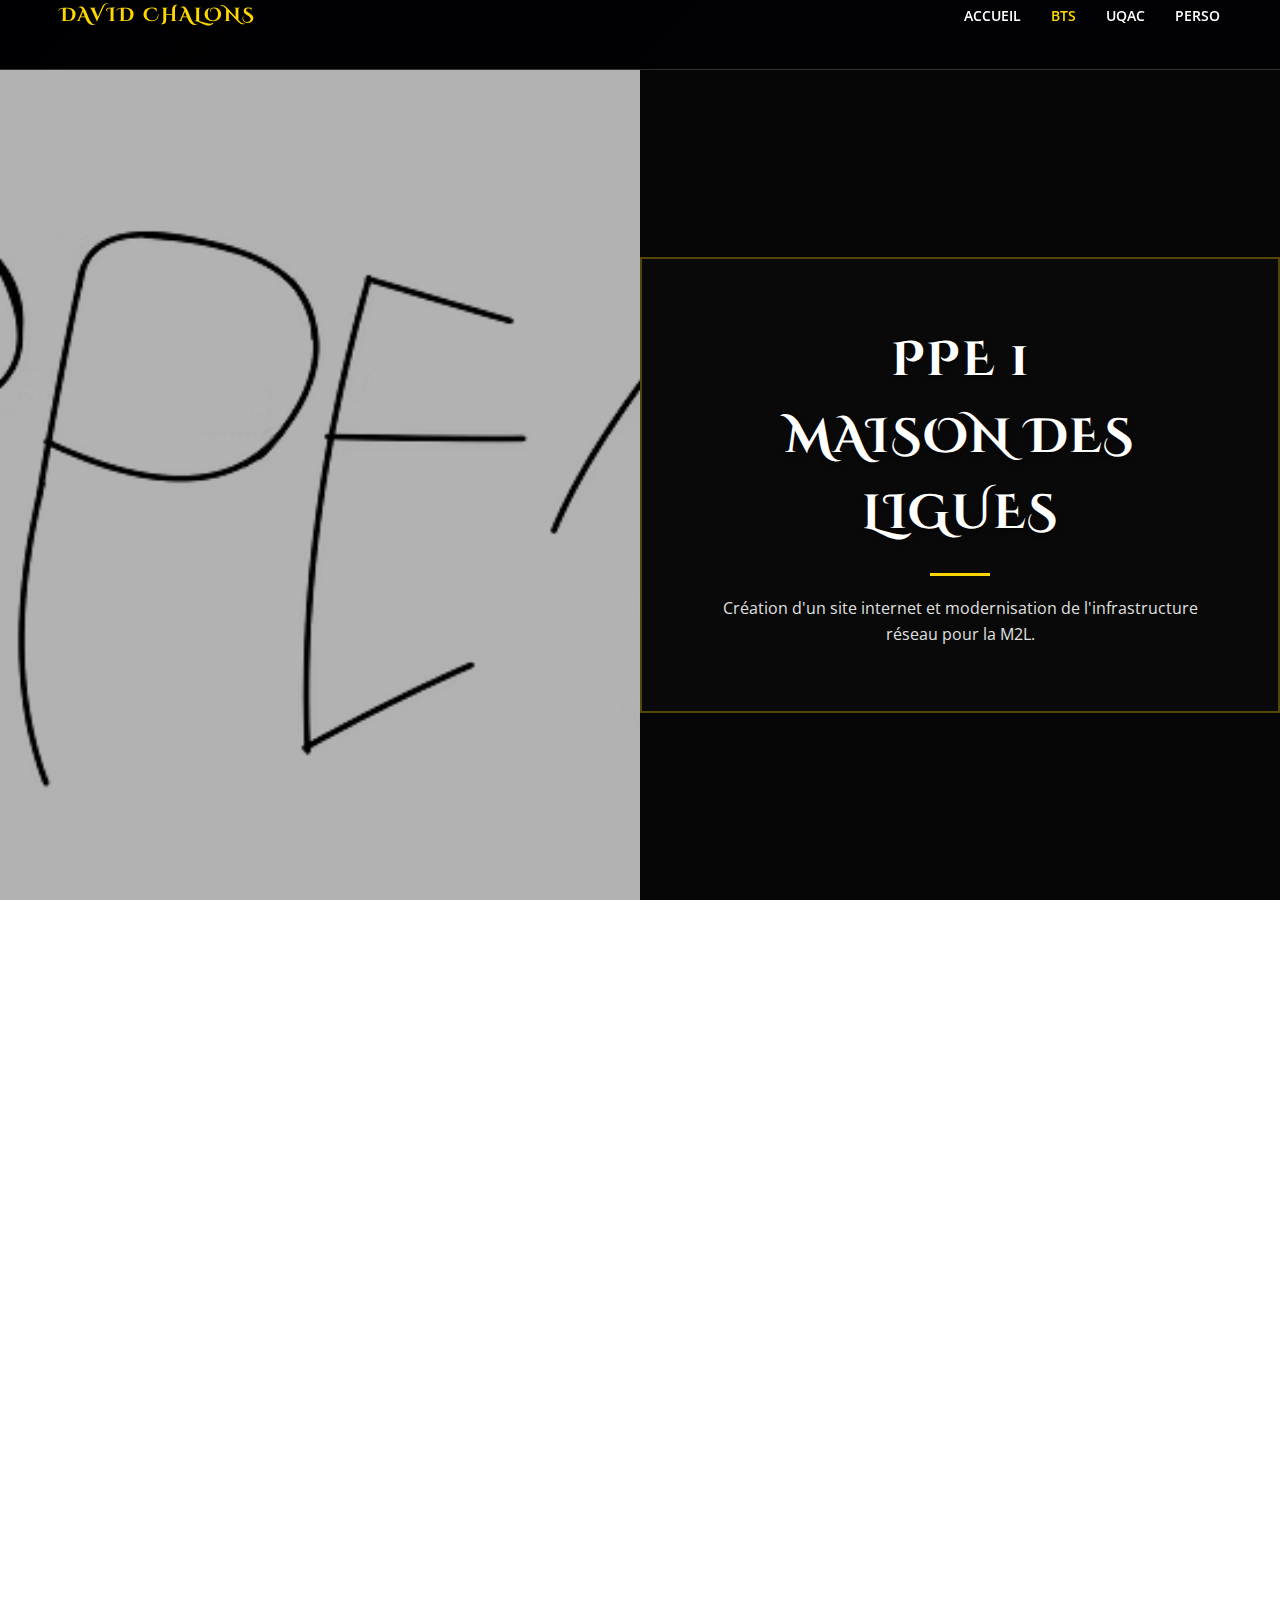
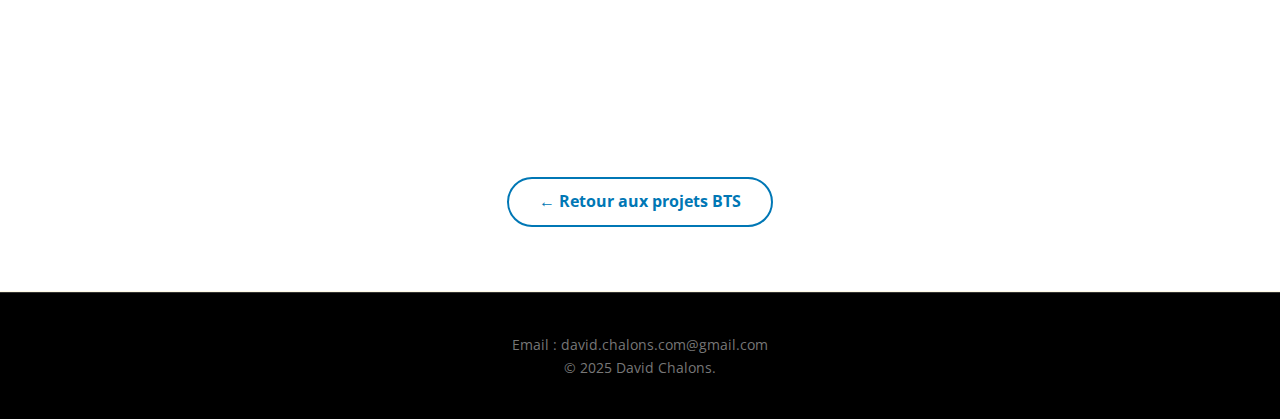
<file: html/ppe1-details.html>
<!doctype html>
<html lang="fr">
  <head>
    <meta charset="UTF-8" />
    <meta name="viewport" content="width=device-width, initial-scale=1.0" />
    <title>Détails PPE 1 - David Chalons</title>
    <link rel="stylesheet" href="../css/style.css" />
    <link
      href="https://fonts.googleapis.com/css2?family=Cinzel+Decorative:wght@400;700&family=Open+Sans:wght@300;400;600&family=Raleway:wght@300;700;900&display=swap"
      rel="stylesheet"
    />
  </head>
  <body class="dark-theme">
    <nav class="main-navbar">
      <div class="nav-container">
        <div class="brand">DAVID CHALONS</div>
        <ul class="nav-links">
          <li><a href="../index.html">Accueil</a></li>
          <li><a href="bts.html" class="active">BTS</a></li>
          <li><a href="projet-uqac.html">UQAC</a></li>
          <li><a href="perso.html">Perso</a></li>
        </ul>
      </div>
    </nav>

    <header>
      <div class="hero-split">
        <div class="hero-image">
          <img src="../image/ppe1.avif" alt="Maison des Ligues" />
        </div>

        <div class="hero-content">
          <div class="hero-text-box">
            <h1>PPE 1<br />MAISON DES LIGUES</h1>
            <div class="separator-gold"></div>
            <p>
              Création d'un site internet et modernisation de l'infrastructure
              réseau pour la M2L.
            </p>
          </div>
        </div>
      </div>
    </header>

    <section>
      <div class="container">
        <article class="project-detail-card vertical reveal">
          <div class="detail-img">
            <img src="../image/ppe1-1.avif" alt="Site Web M2L" />
          </div>
          <div class="detail-content">
            <h2>MISSION 1 : LE PORTAIL WEB</h2>
            <p class="tech-tag">HTML / CSS / MAQUETTAGE</p>
            <p>
              L'objectif était de créer un portail web statique pour la Maison
              des Ligues (M2L). Le site devait présenter les services, la
              structuration des locaux et le personnel.
            </p>
            <p>
              J'ai également développé un
              <strong>annuaire des ligues</strong> (version statique) permettant
              d'accéder aux informations de 12 ligues réparties sur plusieurs
              départements (Meurthe-et-Moselle, Meuse, Moselle, Vosges).
            </p>
          </div>
        </article>

        <article class="project-detail-card vertical reveal">
          <div class="detail-img">
            <img src="../image/ppe1-2.avif" alt="Schéma Réseau M2L" />
          </div>
          <div class="detail-content">
            <h2>MISSION 2 : INFRASTRUCTURE RÉSEAU</h2>
            <p class="tech-tag">CISCO / RÉSEAU / DEVIS</p>
            <p>
              Analyse des besoins pour le passage du réseau en
              <strong>Gigabit</strong>. J'ai réalisé l'étude de l'installation
              physique, le choix du matériel (Câbles Fibre Optique, Commutateurs
              Cisco SG220-26) et défini le plan d'adressage IP (172.16.0.0/16).
            </p>
            <p>
              J'ai également établi un devis complet incluant les frais
              d'installation pour un total de <strong>5 162,69 € TTC</strong>.
            </p>
          </div>
          <div class="detail-img">
            <img src="../image/ppe1-3.avif" alt="Schéma Réseau M2L" />
          </div>
        </article>

        <div class="content-box reveal" style="margin-top: 4rem">
          <h2 class="text-center" style="margin-bottom: 2rem">
            COMPÉTENCES VALIDÉES
          </h2>
          <div
            style="
              display: flex;
              flex-wrap: wrap;
              gap: 20px;
              justify-content: center;
            "
          >
            <span class="btn-outline"
              >A1.1.1 Analyse du cahier des charges</span
            >
            <span class="btn-outline"
              >A4.1.2 Conception de l'interface utilisateur</span
            >
            <span class="btn-outline">A4.1.5 Prototypage de composants</span>
            <span class="btn-outline">A5.1.3 Suivi de configuration</span>
            <span class="btn-outline">A1.2.1 Choix de solution technique</span>
          </div>
        </div>

        <div class="text-center" style="margin-top: 3rem">
          <a href="bts.html" class="btn-link">← Retour aux projets BTS</a>
        </div>
      </div>
    </section>

    <footer>
      <p>Email : david.chalons.com@gmail.com</p>
      <p>© 2025 David Chalons.</p>
    </footer>

    <script>
      function reveal() {
        var reveals = document.querySelectorAll(".reveal");
        for (var i = 0; i < reveals.length; i++) {
          var windowHeight = window.innerHeight;
          var elementTop = reveals[i].getBoundingClientRect().top;
          var elementVisible = 100;
          if (elementTop < windowHeight - elementVisible) {
            reveals[i].classList.add("active");
          }
        }
      }
      window.addEventListener("scroll", reveal);
      reveal();
    </script>
  </body>
</html>
</file>
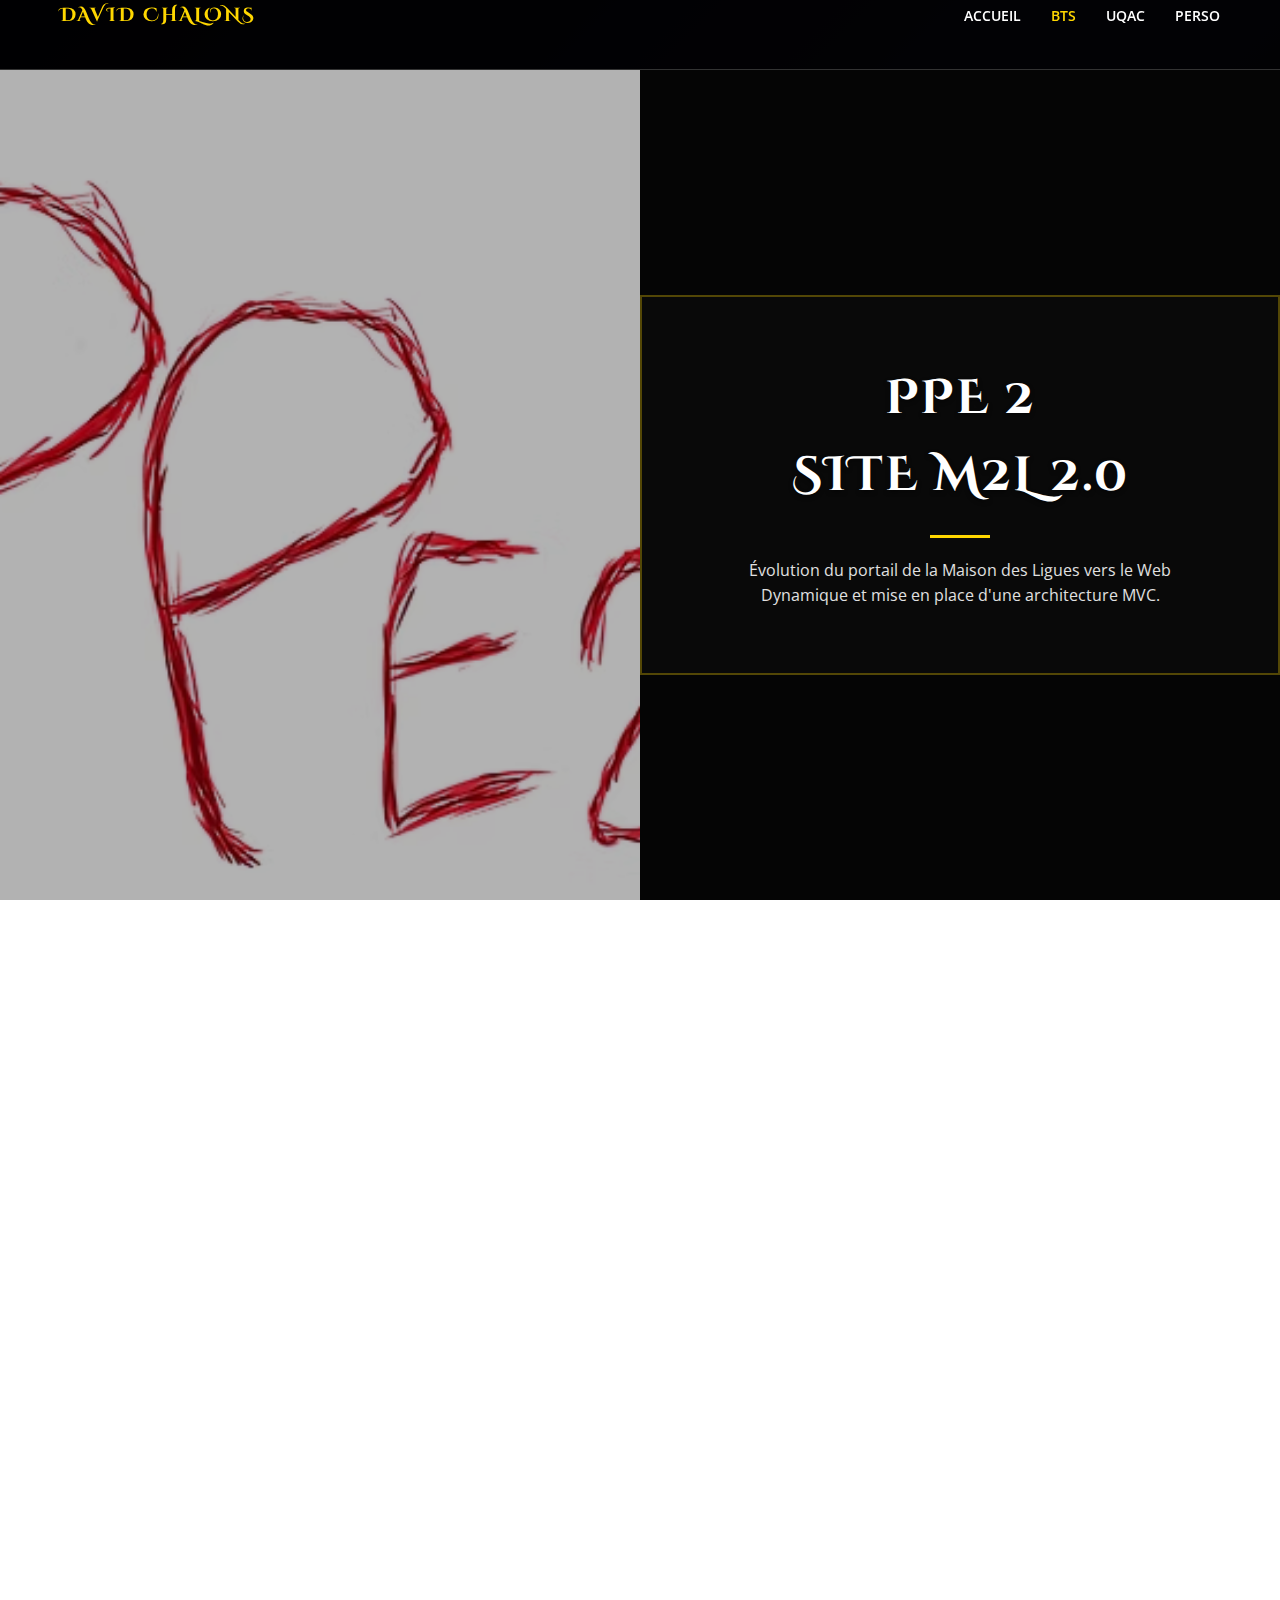
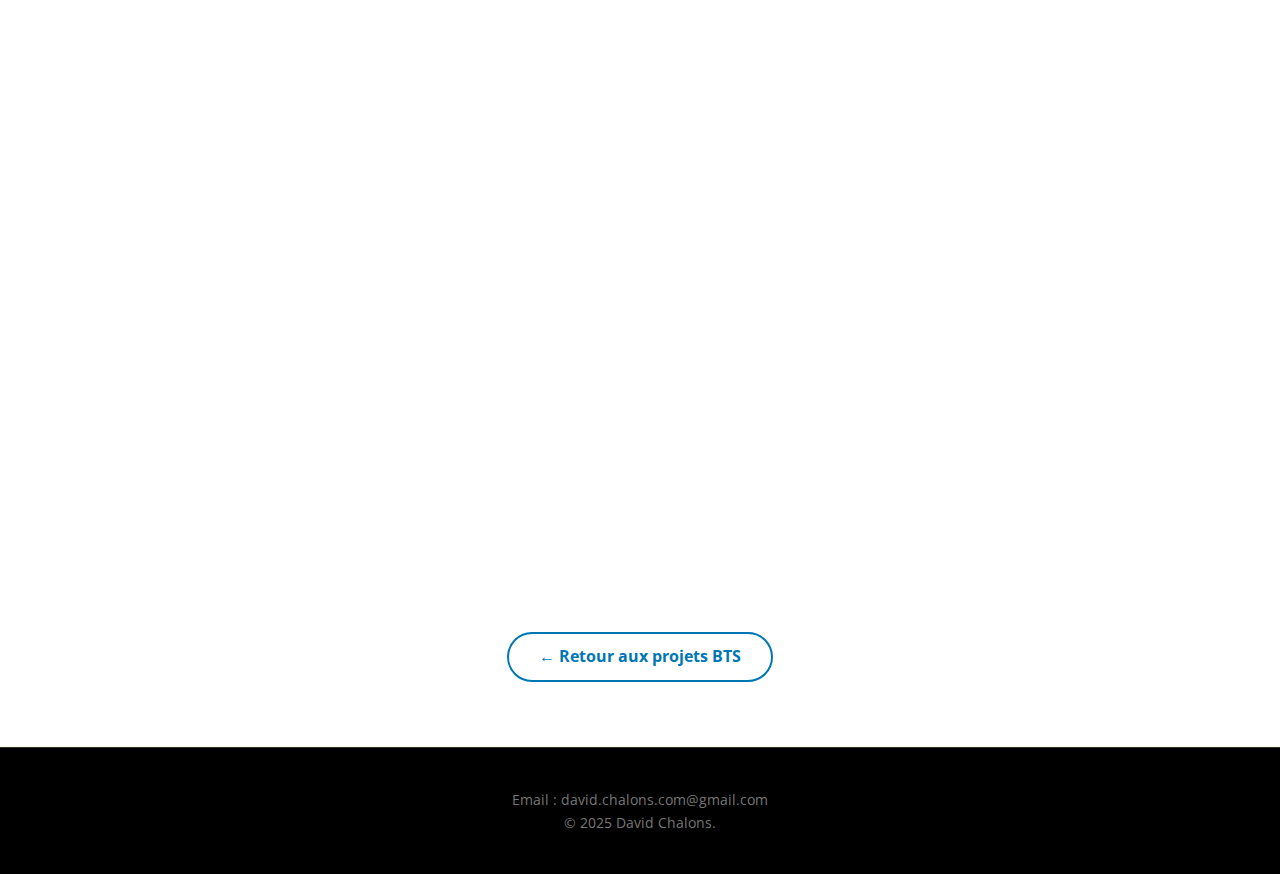
<file: html/ppe2-details.html>
<!doctype html>
<html lang="fr">
  <head>
    <meta charset="UTF-8" />
    <meta name="viewport" content="width=device-width, initial-scale=1.0" />
    <title>Détails PPE 2 - David Chalons</title>
    <link rel="stylesheet" href="../css/style.css" />
    <link
      href="https://fonts.googleapis.com/css2?family=Cinzel+Decorative:wght@400;700&family=Open+Sans:wght@300;400;600&family=Raleway:wght@300;700;900&display=swap"
      rel="stylesheet"
    />
  </head>
  <body class="dark-theme">
    <nav class="main-navbar">
      <div class="nav-container">
        <div class="brand">DAVID CHALONS</div>
        <ul class="nav-links">
          <li><a href="../index.html">Accueil</a></li>
          <li><a href="bts.html" class="active">BTS</a></li>
          <li><a href="projet-uqac.html">UQAC</a></li>
          <li><a href="perso.html">Perso</a></li>
        </ul>
      </div>
    </nav>

    <header>
      <div class="hero-split">
        <div class="hero-image">
          <img src="../image/ppe2.avif" alt="PPE 2 M2L" />
        </div>

        <div class="hero-content">
          <div class="hero-text-box">
            <h1>PPE 2<br />SITE M2L 2.0</h1>
            <div class="separator-gold"></div>
            <p>
              Évolution du portail de la Maison des Ligues vers le Web Dynamique
              et mise en place d'une architecture MVC.
            </p>
          </div>
        </div>
      </div>
    </header>

    <section>
      <div class="container">
        <article class="project-detail-card vertical reveal">
          <div class="detail-content">
            <h2>MISSION 1 : PASSAGE AU DYNAMIQUE</h2>
            <p class="tech-tag">PHP / SQL / DOCUMENTATION</p>
            <p>
              La première étape consistait à transformer le site statique en un
              site dynamique. J'ai rédigé les scripts de création de la
              <strong>base de données</strong> et transformé les pages HTML
              existantes en pages PHP.
            </p>
            <p>
              J'ai également produit une documentation technique sur
              l'environnement de développement et les normes de codage PHP
              utilisées.
            </p>
          </div>
        </article>

        <article class="project-detail-card vertical reveal">
          <div class="detail-content">
            <h2>MISSION 2 : ARCHITECTURE MVC</h2>
            <p class="tech-tag">MVC / MODÈLE-VUE-CONTRÔLEUR / PHP</p>
            <p>
              Restructuration complète de l'application selon le modèle
              <strong>MVC</strong> pour séparer la logique, les données et
              l'affichage.
              <li>
                Rédiger une documentation technique sur l'architecture de
                l'application
              </li>
              <li>
                Rédaction des scripts PHP - HMTL structurant : en-tête, pied de
                page...
              </li>
              <li>
                Rédaction d'un script MODELE PHP offrant une fonction de
                connexion à la base de données
              </li>
              <li>
                Rédaction d'un script MODELE PHP offrant des fonctions de
                gestion des données relatives aux ligues
              </li>
              <li>
                Rédaction d'un script MODELE PHP offrant des fonctions de
                gestion des données relatives aux départements
              </li>
              <li>
                Rédaction du script VUE PHP - HTML offrant l'affichage des
                départements
              </li>
              <li>
                Rédaction du script VUE PHP - HTML offrant l'affichage des
                ligues d'un département
              </li>
              <li>
                Rédaction du script VUE PHP - HTML offrant l'affichage du détail
                d'une ligue
              </li>
              <li>
                Rédaction des scripts TRAITEMENT PHP offrant les fonctionnalités
              </li>
            </p>
          </div>
        </article>

        <div class="content-box reveal" style="margin-top: 4rem">
          <h2 class="text-center" style="margin-bottom: 2rem">
            COMPÉTENCES VALIDÉES
          </h2>
          <div
            style="
              display: flex;
              flex-wrap: wrap;
              gap: 20px;
              justify-content: center;
            "
          >
            <span class="btn-outline">A1.3.4 Déploiement d'un service</span>
            <span class="btn-outline">A1.4.1 Participation à un projet</span>
            <span class="btn-outline"
              >A4.1.3 Conception ou adaptation d'une base de données</span
            >
          </div>
        </div>

        <div class="text-center" style="margin-top: 3rem">
          <a href="bts.html" class="btn-link">← Retour aux projets BTS</a>
        </div>
      </div>
    </section>

    <footer>
      <p>Email : david.chalons.com@gmail.com</p>
      <p>© 2025 David Chalons.</p>
    </footer>

    <script>
      function reveal() {
        var reveals = document.querySelectorAll(".reveal");
        for (var i = 0; i < reveals.length; i++) {
          var windowHeight = window.innerHeight;
          var elementTop = reveals[i].getBoundingClientRect().top;
          var elementVisible = 100;
          if (elementTop < windowHeight - elementVisible) {
            reveals[i].classList.add("active");
          }
        }
      }
      window.addEventListener("scroll", reveal);
      reveal();
    </script>
  </body>
</html>
</file>
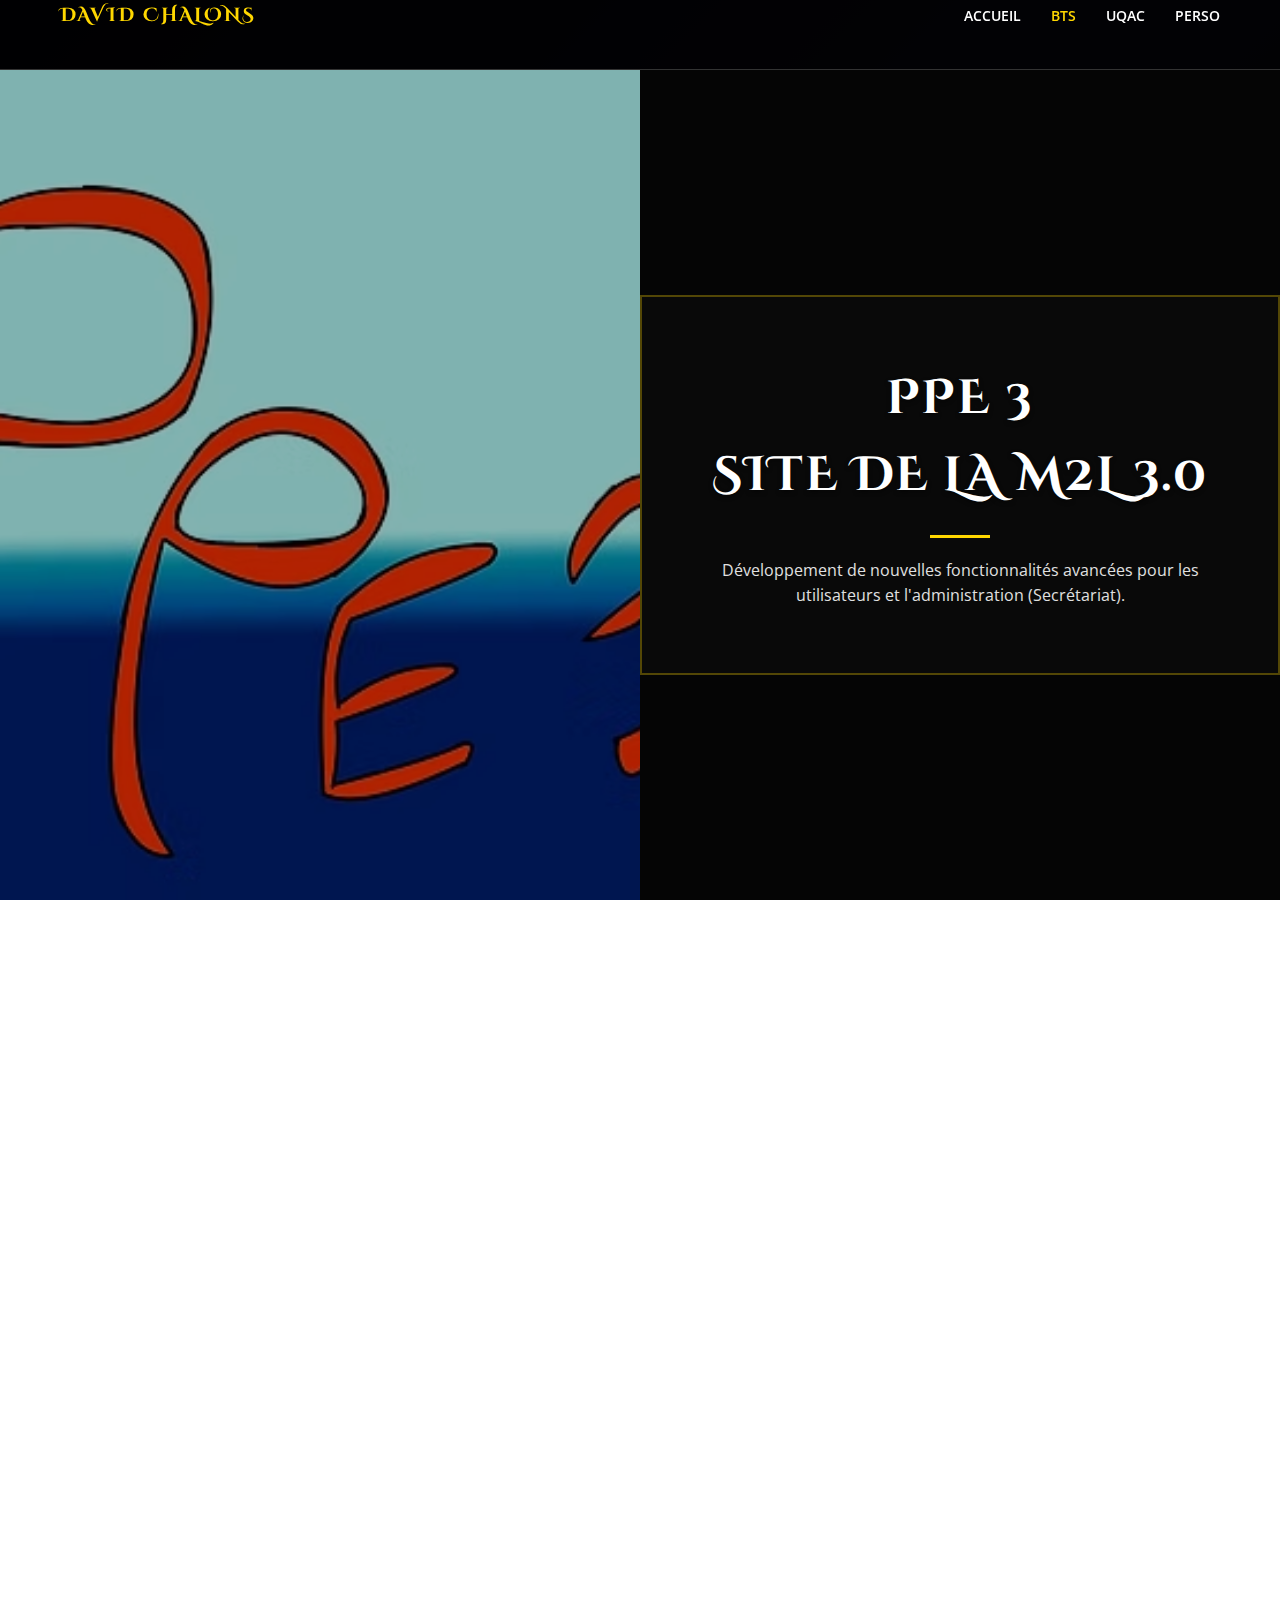
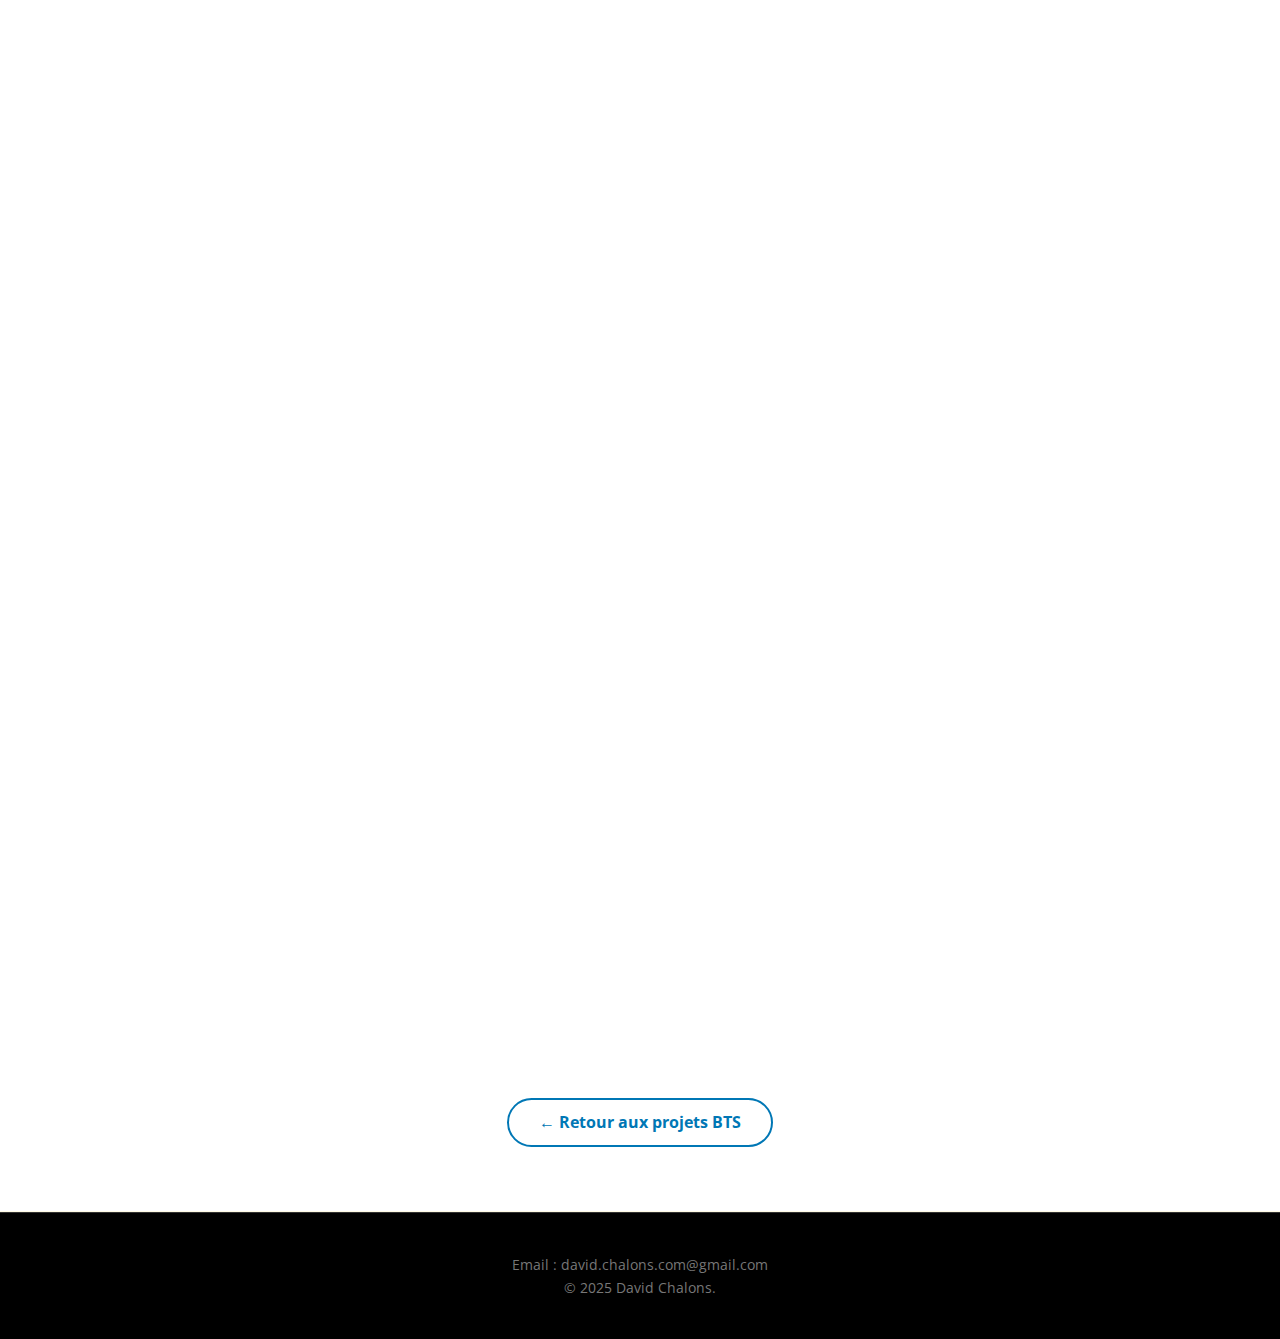
<file: html/ppe3-details.html>
<!doctype html>
<html lang="fr">
  <head>
    <meta charset="UTF-8" />
    <meta name="viewport" content="width=device-width, initial-scale=1.0" />
    <title>Détails PPE 3 - David Chalons</title>
    <link rel="stylesheet" href="../css/style.css" />
    <link
      href="https://fonts.googleapis.com/css2?family=Cinzel+Decorative:wght@400;700&family=Open+Sans:wght@300;400;600&family=Raleway:wght@300;700;900&display=swap"
      rel="stylesheet"
    />
  </head>
  <body class="dark-theme">
    <nav class="main-navbar">
      <div class="nav-container">
        <div class="brand">DAVID CHALONS</div>
        <ul class="nav-links">
          <li><a href="../index.html">Accueil</a></li>
          <li><a href="bts.html" class="active">BTS</a></li>
          <li><a href="projet-uqac.html">UQAC</a></li>
          <li><a href="perso.html">Perso</a></li>
        </ul>
      </div>
    </nav>

    <header>
      <div class="hero-split">
        <div class="hero-image">
          <img src="../image/ppe3.avif" alt="Site M2L 3.0" />
        </div>

        <div class="hero-content">
          <div class="hero-text-box">
            <h1>PPE 3<br />SITE DE LA M2L 3.0</h1>
            <div class="separator-gold"></div>
            <p>
              Développement de nouvelles fonctionnalités avancées pour les
              utilisateurs et l'administration (Secrétariat).
            </p>
          </div>
        </div>
      </div>
    </header>

    <section>
      <div class="container">
        <article class="project-detail-card vertical reveal">
          <div class="detail-content">
            <h2>MISSION 1 : FONCTIONNALITÉS UTILISATEUR</h2>
            <p class="tech-tag">CONSULTATION / RECHERCHE / FRONT-OFFICE</p>
            <p>
              En tant qu'utilisateur, l'objectif était de faciliter l'accès à
              l'information publique de la M2L.
            </p>
            <ul
              style="
                text-align: left;
                max-width: 800px;
                margin: 0 auto;
                color: #ccc;
                list-style-type: disc;
                padding-left: 20px;
              "
            >
              <li>
                Visualiser les informations pratiques et la liste des services
                proposés par la M2L.
              </li>
              <li>Accéder aux plans des locaux.</li>
              <li>
                Visualiser la liste des comités départementaux (globale ou
                rattachés à une ligue).
              </li>
              <li>
                <strong>Recherche avancée :</strong> Trouver une ligue et ses
                comités par discipline sportive.
              </li>
              <li>
                <strong>Fiches détaillées :</strong> Voir les coordonnées
                complètes d'une ligue ou d'un comité.
              </li>
              <li>
                Visualiser les noms des membres composant le bureau d'une ligue
                ou d'un comité.
              </li>
            </ul>
          </div>
        </article>

        <article class="project-detail-card vertical reveal">
          <div class="detail-img">
            <img src="../image/ppe3-1.avif" alt="Interface Secrétaire M2L" />
          </div>
          <div class="detail-content">
            <h2>MISSION 2 : FONCTIONNALITÉS SECRÉTAIRE</h2>
            <p class="tech-tag">BACK-OFFICE / GESTION / MISE À JOUR</p>
            <p>
              En tant que secrétaire M2L, il fallait pouvoir administrer les
              données sensibles.
            </p>
            <ul
              style="
                text-align: left;
                max-width: 800px;
                margin: 0 auto;
                color: #ccc;
                list-style-type: disc;
                padding-left: 20px;
              "
            >
              <li>
                <strong>Mise à jour :</strong> Modifier les informations sur une
                ligue ou un comité.
              </li>
              <li>
                Visualiser les <strong>coordonnées complètes</strong> (privées)
                des membres des bureaux.
              </li>
              <li>
                Accéder à la liste des responsables des comités d'un même
                département géographique.
              </li>
            </ul>
          </div>
        </article>

        <div class="content-box reveal" style="margin-top: 4rem">
          <h2 class="text-center" style="margin-bottom: 2rem">
            COMPÉTENCES VALIDÉES
          </h2>
          <div
            style="
              display: flex;
              flex-wrap: wrap;
              gap: 20px;
              justify-content: center;
            "
          >
            <span class="btn-outline">A4.1.3 Conception BDD</span>
            <span class="btn-outline">A4.1.7 Dév. de composants logiciels</span>
            <span class="btn-outline">A1.4.2 Indicateurs de suivi</span>
            <span class="btn-outline">A1.4.3 Gestion des ressources</span>
            <span class="btn-outline">A2.3.1 Identification de problème</span>
          </div>
        </div>

        <div class="text-center" style="margin-top: 3rem">
          <a href="bts.html" class="btn-link">← Retour aux projets BTS</a>
        </div>
      </div>
    </section>

    <footer>
      <p>Email : david.chalons.com@gmail.com</p>
      <p>© 2025 David Chalons.</p>
    </footer>

    <script>
      function reveal() {
        var reveals = document.querySelectorAll(".reveal");
        for (var i = 0; i < reveals.length; i++) {
          var windowHeight = window.innerHeight;
          var elementTop = reveals[i].getBoundingClientRect().top;
          var elementVisible = 100;
          if (elementTop < windowHeight - elementVisible) {
            reveals[i].classList.add("active");
          }
        }
      }
      window.addEventListener("scroll", reveal);
      reveal();
    </script>
  </body>
</html>
</file>
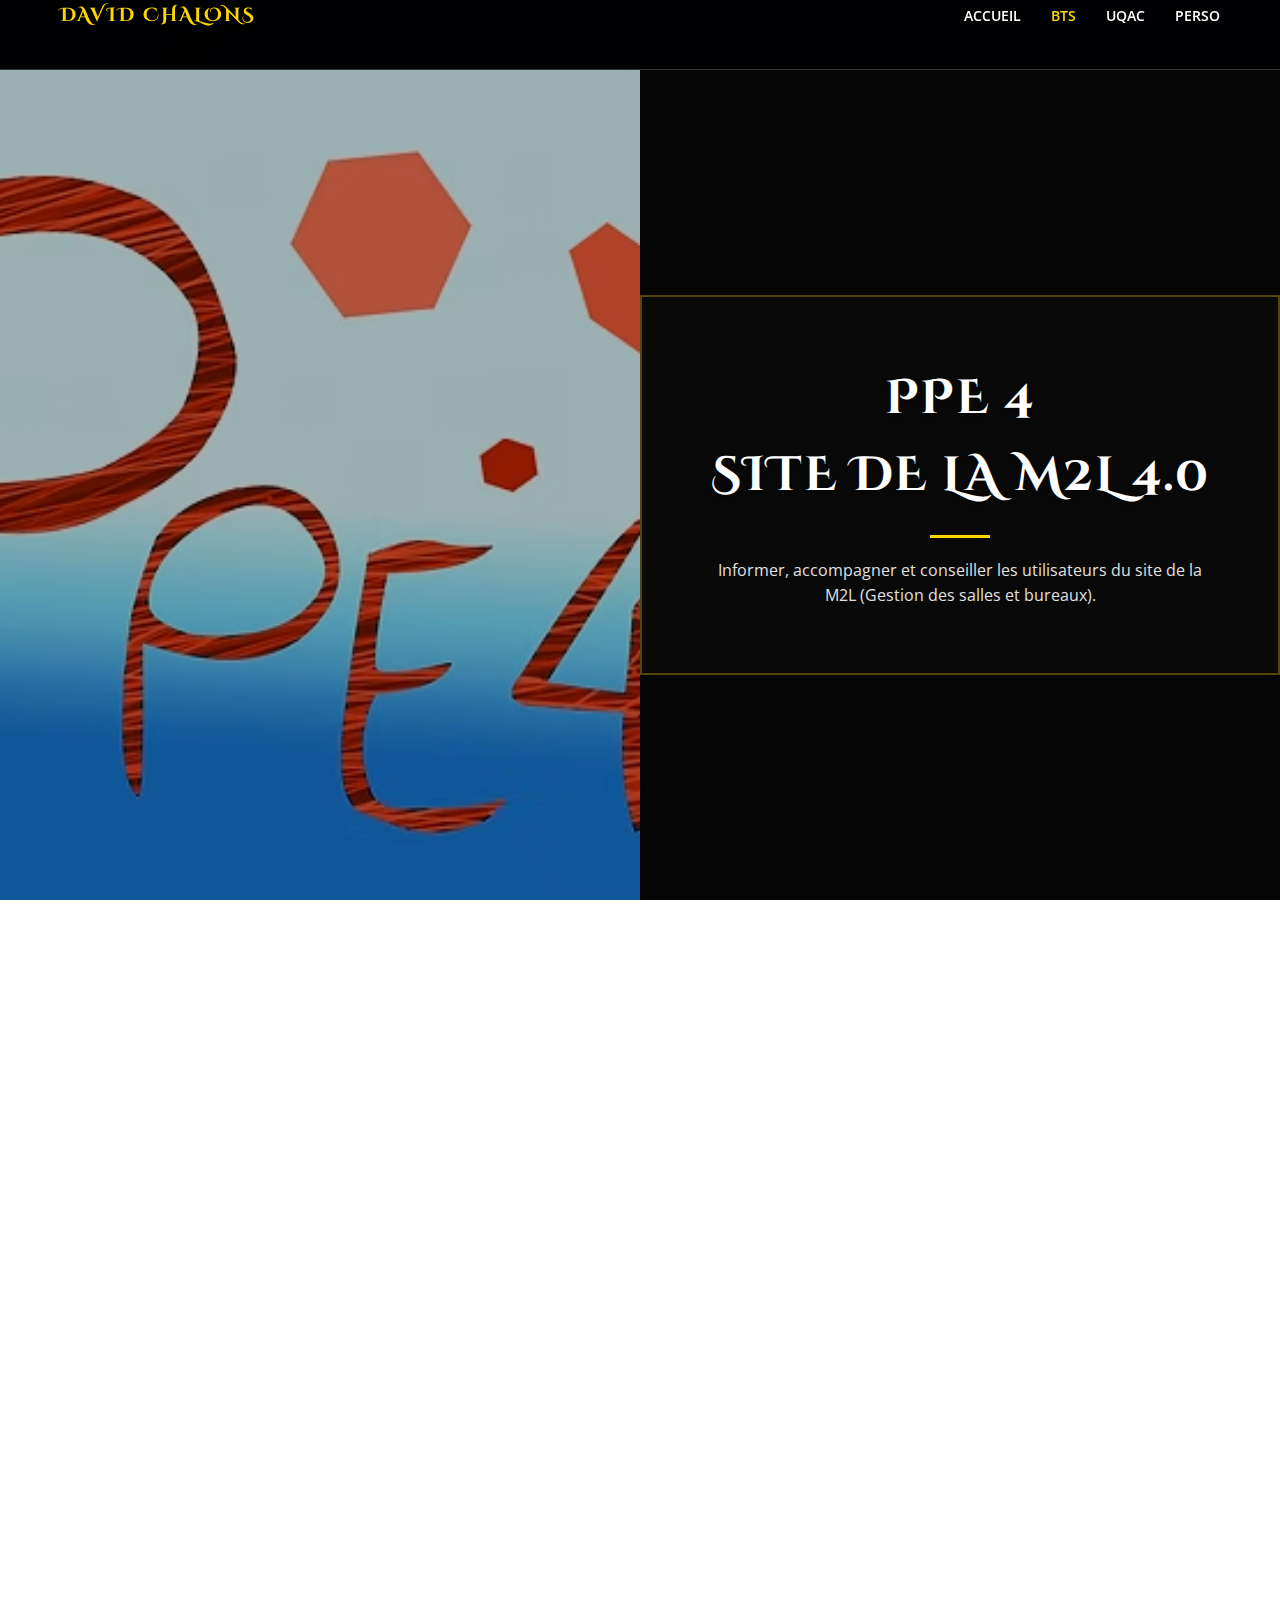
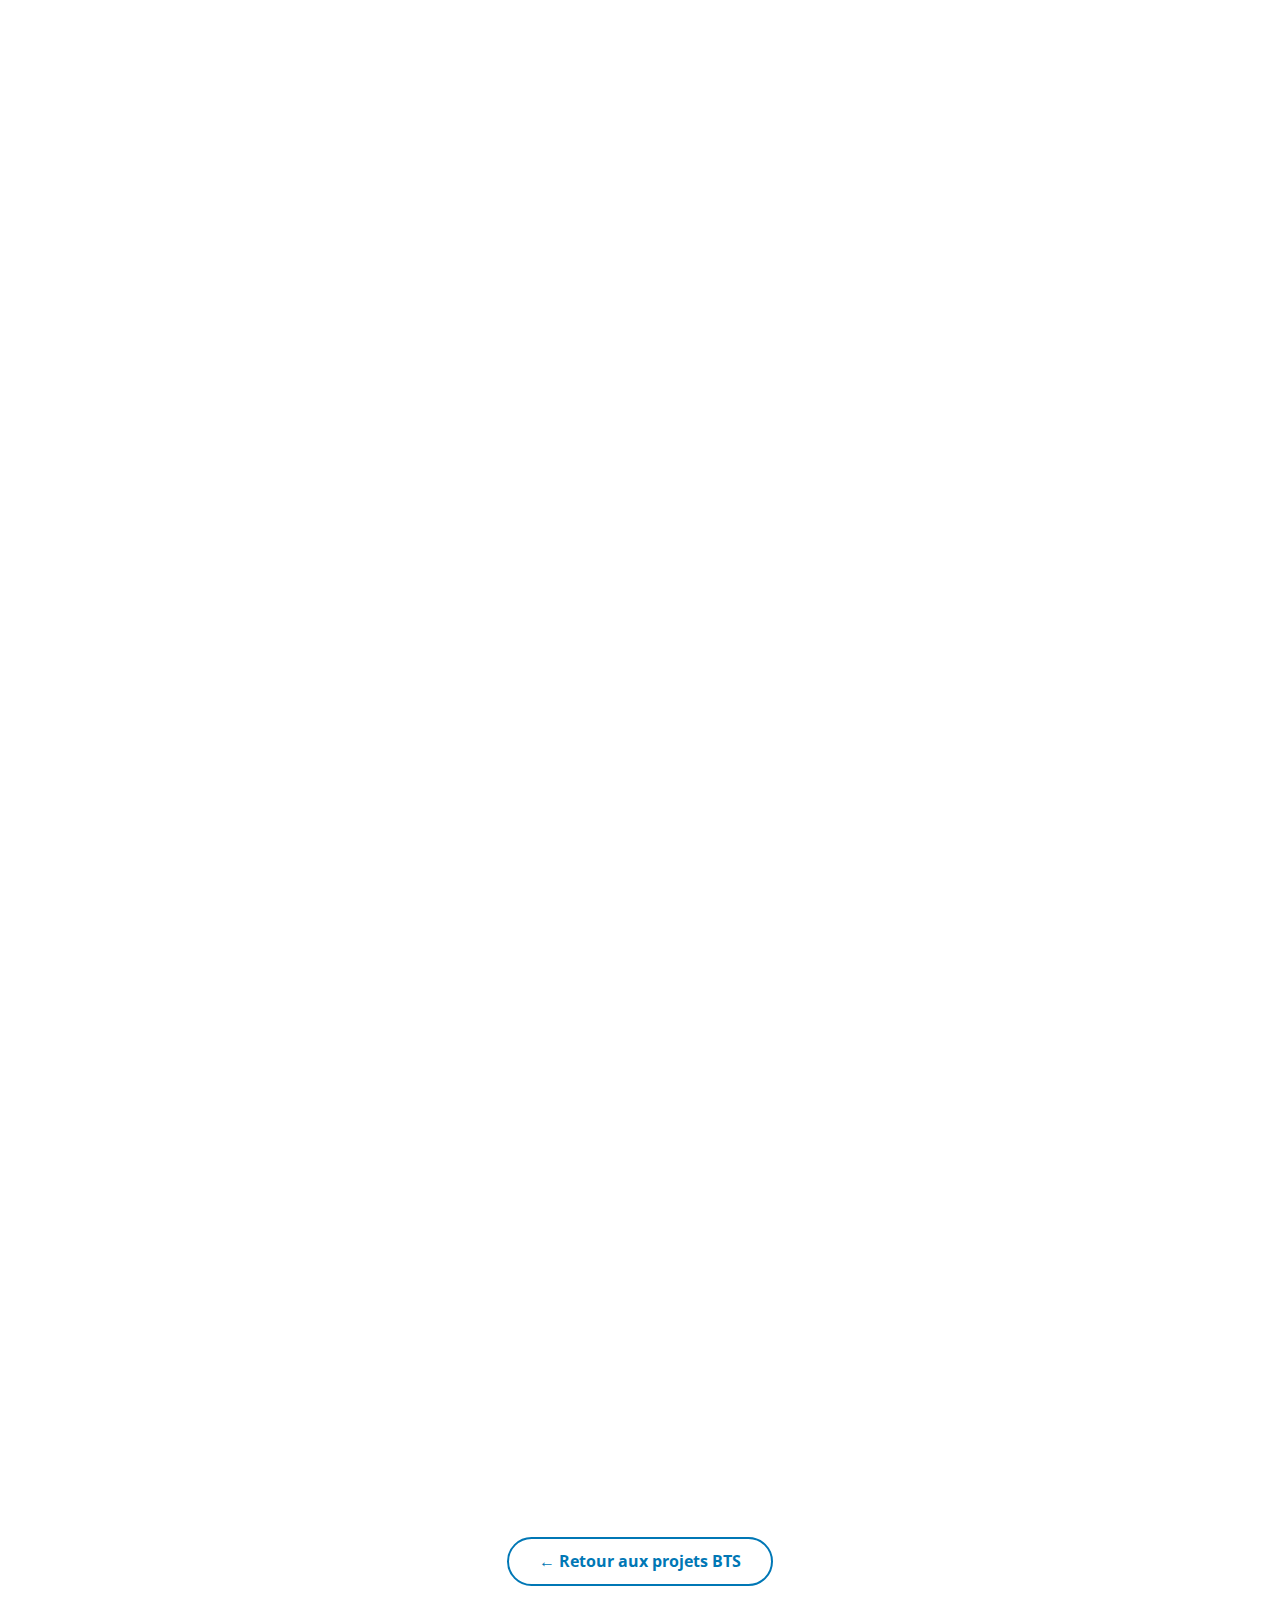
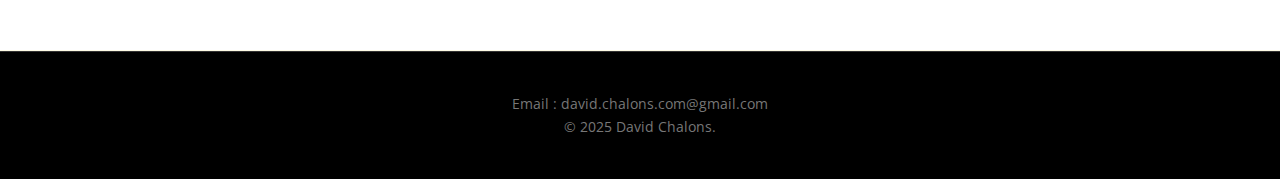
<file: html/ppe4-details.html>
<!doctype html>
<html lang="fr">
  <head>
    <meta charset="UTF-8" />
    <meta name="viewport" content="width=device-width, initial-scale=1.0" />
    <title>Détails PPE 4 - David Chalons</title>
    <link rel="stylesheet" href="../css/style.css" />
    <link
      href="https://fonts.googleapis.com/css2?family=Cinzel+Decorative:wght@400;700&family=Open+Sans:wght@300;400;600&family=Raleway:wght@300;700;900&display=swap"
      rel="stylesheet"
    />
  </head>
  <body class="dark-theme">
    <nav class="main-navbar">
      <div class="nav-container">
        <div class="brand">DAVID CHALONS</div>
        <ul class="nav-links">
          <li><a href="../index.html">Accueil</a></li>
          <li><a href="bts.html" class="active">BTS</a></li>
          <li><a href="projet-uqac.html">UQAC</a></li>
          <li><a href="perso.html">Perso</a></li>
        </ul>
      </div>
    </nav>

    <header>
      <div class="hero-split">
        <div class="hero-image">
          <img src="../image/ppe4.avif" alt="Site M2L 4.0" />
        </div>

        <div class="hero-content">
          <div class="hero-text-box">
            <h1>PPE 4<br />SITE DE LA M2L 4.0</h1>
            <div class="separator-gold"></div>
            <p>
              Informer, accompagner et conseiller les utilisateurs du site de la
              M2L (Gestion des salles et bureaux).
            </p>
          </div>
        </div>
      </div>
    </header>

    <section>
      <div class="container">
        <article class="project-detail-card vertical reveal">
          <div class="detail-content">
            <h2>MISSION 1 : FONCTIONNALITÉS UTILISATEUR</h2>
            <p class="tech-tag">CONSULTATION / VISIBILITÉ</p>
            <p>
              En tant que simple utilisateur (visiteur), l'accès est limité à la
              consultation.
            </p>
            <ul
              style="
                text-align: left;
                max-width: 800px;
                margin: 0 auto;
                color: #ccc;
                list-style-type: disc;
                padding-left: 20px;
              "
            >
              <li>
                Visualiser l'ensemble des salles disponibles dans les locaux.
              </li>
              <li>
                Identifier les salles spécifiques ouvertes à la réservation.
              </li>
            </ul>
          </div>
        </article>

        <article class="project-detail-card vertical reveal">
          <div class="detail-content">
            <h2>MISSION 2 : FONCTIONNALITÉS ADHÉRENTS</h2>
            <p class="tech-tag">RÉSERVATION / INTERACTION</p>
            <p>
              Les adhérents disposent de droits supplémentaires pour interagir
              avec les ressources de la M2L.
            </p>
            <ul
              style="
                text-align: left;
                max-width: 800px;
                margin: 0 auto;
                color: #ccc;
                list-style-type: disc;
                padding-left: 20px;
              "
            >
              <li>
                <strong>Gestion des Bureaux :</strong> Demander l'affectation
                d'un bureau pour sa ligue.
              </li>
              <li>
                <strong>Détails Salles :</strong> Accéder aux infos détaillées
                d'une salle réservable (emplacement précis, étage, bâtiment).
              </li>
              <li>
                <strong>Réservation :</strong> Effectuer une demande de
                réservation de salle (sans visibilité sur les réservations des
                autres).
              </li>
            </ul>
          </div>
        </article>

        <article class="project-detail-card vertical reveal">
          <div class="detail-img">
            <img src="../image/ppe4-1.avif" alt="Administration Secrétaire" />
          </div>
          <div class="detail-content">
            <h2>MISSION 3 : FONCTIONNALITÉS SECRÉTAIRE</h2>
            <p class="tech-tag">ADMINISTRATION / ATTRIBUTION / TARIFICATION</p>
            <p>
              Le secrétariat gère l'attribution des ressources et la
              configuration du système.
            </p>
            <ul
              style="
                text-align: left;
                max-width: 800px;
                margin: 0 auto;
                color: #ccc;
                list-style-type: disc;
                padding-left: 20px;
              "
            >
              <li>
                <strong>Gestion des Catégories :</strong> Créer des catégories
                de salles, modifier leurs tarifs de location et y affecter des
                salles.
              </li>
              <li>
                <strong>Gestion des Bureaux :</strong> Visualiser la liste des
                bureaux disponibles (vacants).
              </li>
              <li>
                <strong>Attribution :</strong> Attribuer un bureau à une ligue
                ou le libérer (fin d'occupation).
              </li>
            </ul>
          </div>
        </article>

        <div class="content-box reveal" style="margin-top: 4rem">
          <h2 class="text-center" style="margin-bottom: 2rem">
            COMPÉTENCES VALIDÉES
          </h2>
          <div
            style="
              display: flex;
              flex-wrap: wrap;
              gap: 20px;
              justify-content: center;
            "
          >
            <span class="btn-outline">A1.1.2 Étude d'impact</span>
            <span class="btn-outline">A1.3.1 Test d'intégration</span>
            <span class="btn-outline">A1.3.4 Déploiement</span>
            <span class="btn-outline">A4.1.3 Conception BDD</span>
            <span class="btn-outline">A1.4.1 Participation projet</span>
            <span class="btn-outline">A1.4.2 Suivi & Écarts</span>
            <span class="btn-outline">A4.1.6 Gestion environnements</span>
            <span class="btn-outline">A4.1.7 Dév. composants logiciels</span>
          </div>
        </div>

        <div class="text-center" style="margin-top: 3rem">
          <a href="bts.html" class="btn-link">← Retour aux projets BTS</a>
        </div>
      </div>
    </section>

    <footer>
      <p>Email : david.chalons.com@gmail.com</p>
      <p>© 2025 David Chalons.</p>
    </footer>

    <script>
      function reveal() {
        var reveals = document.querySelectorAll(".reveal");
        for (var i = 0; i < reveals.length; i++) {
          var windowHeight = window.innerHeight;
          var elementTop = reveals[i].getBoundingClientRect().top;
          var elementVisible = 100;
          if (elementTop < windowHeight - elementVisible) {
            reveals[i].classList.add("active");
          }
        }
      }
      window.addEventListener("scroll", reveal);
      reveal();
    </script>
  </body>
</html>
</file>
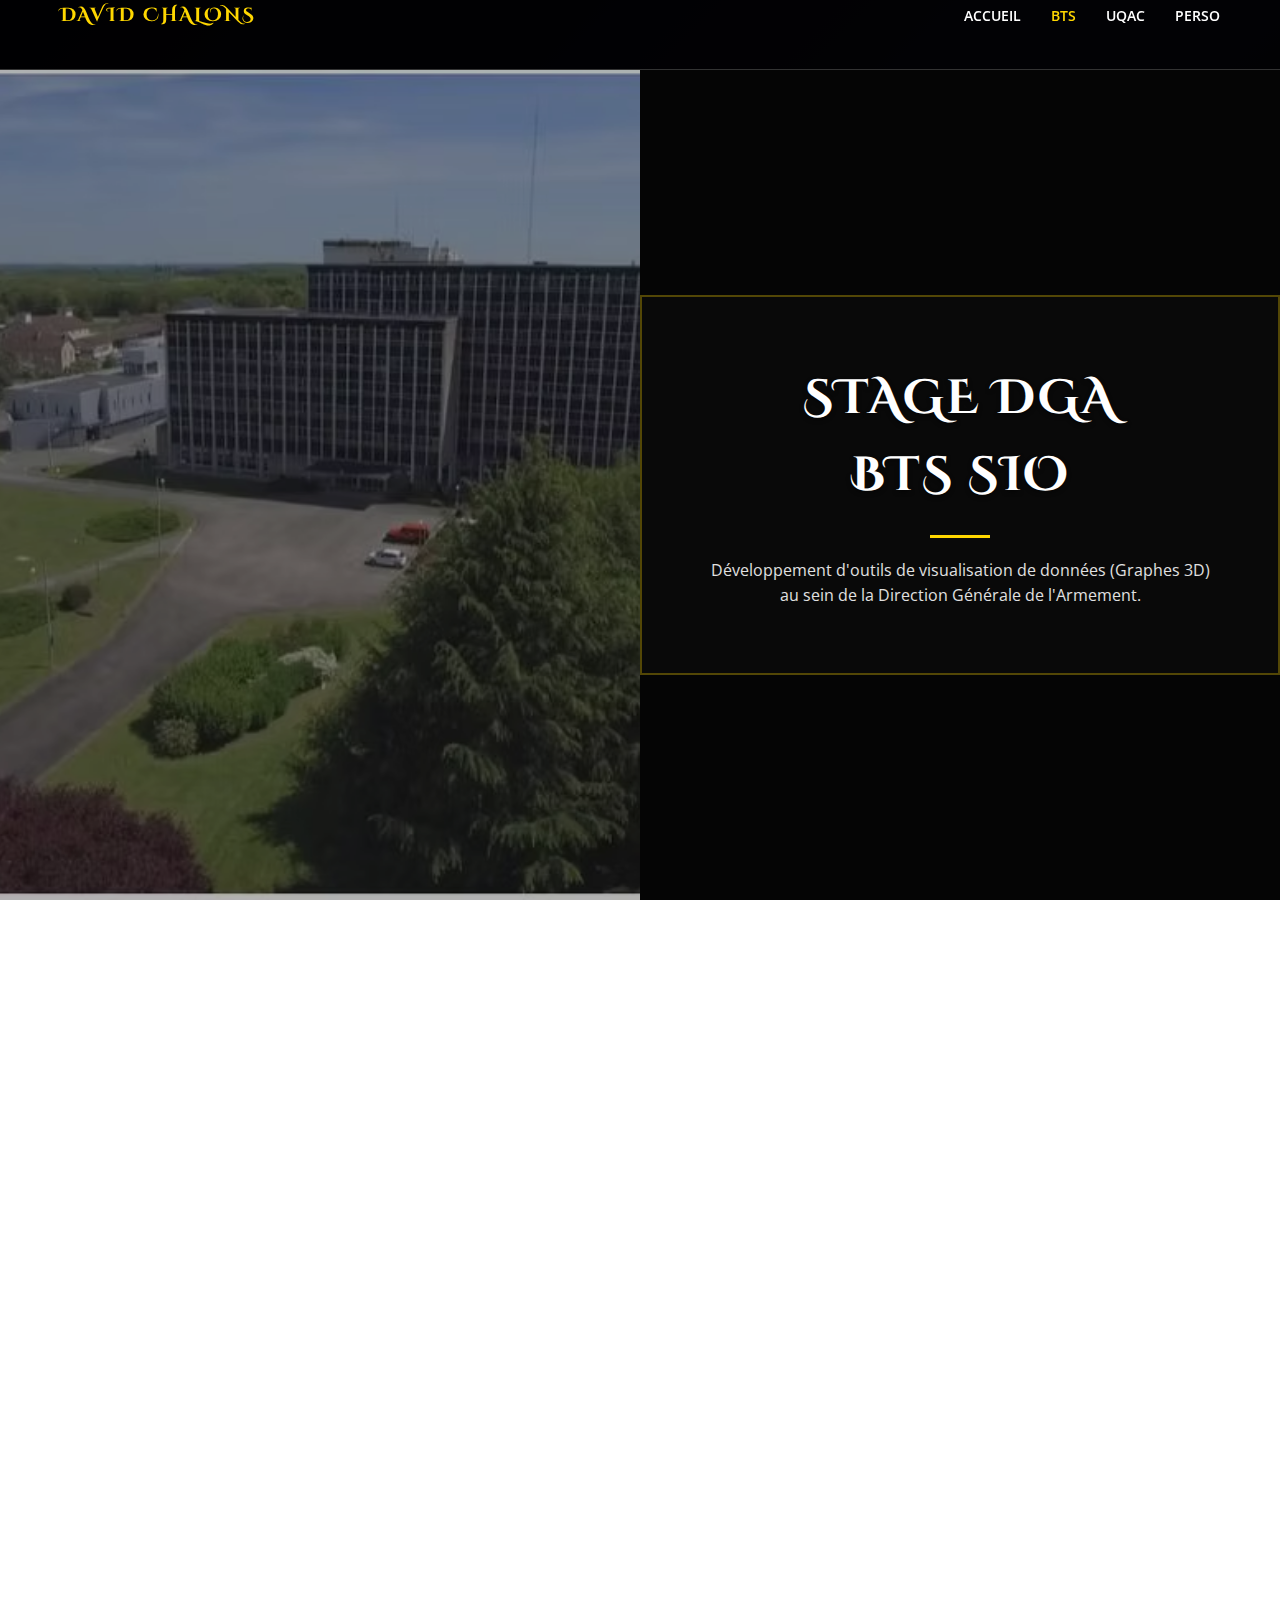
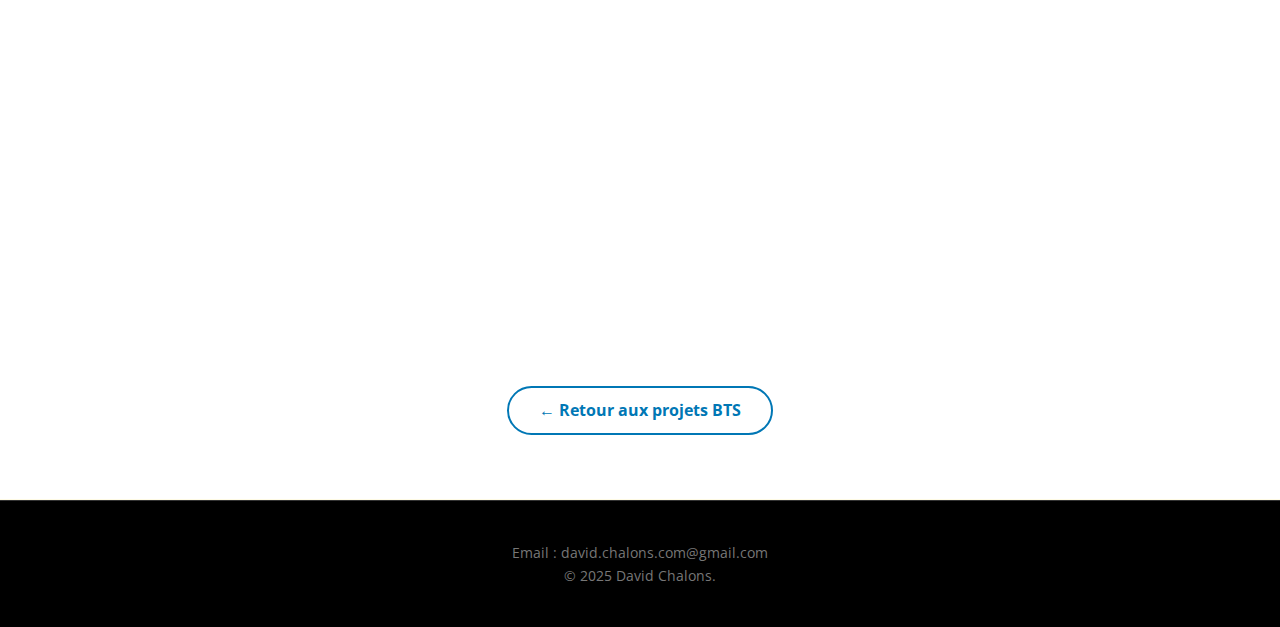
<file: html/stage-details.html>
<!doctype html>
<html lang="fr">
  <head>
    <meta charset="UTF-8" />
    <meta name="viewport" content="width=device-width, initial-scale=1.0" />
    <title>Stage DGA - David Chalons</title>
    <link rel="stylesheet" href="../css/style.css" />
    <link
      href="https://fonts.googleapis.com/css2?family=Cinzel+Decorative:wght@400;700&family=Open+Sans:wght@300;400;600&family=Raleway:wght@300;700;900&display=swap"
      rel="stylesheet"
    />
  </head>
  <body class="dark-theme">
    <nav class="main-navbar">
      <div class="nav-container">
        <div class="brand">DAVID CHALONS</div>
        <ul class="nav-links">
          <li><a href="../index.html">Accueil</a></li>
          <li><a href="bts.html" class="active">BTS</a></li>
          <li><a href="projet-uqac.html">UQAC</a></li>
          <li><a href="perso.html">Perso</a></li>
        </ul>
      </div>
    </nav>

    <header>
      <div class="hero-split">
        <div class="hero-image">
          <img src="../image/stage-dga.avif" alt="DGA Techniques Terrestres" />
        </div>

        <div class="hero-content">
          <div class="hero-text-box">
            <h1>STAGE DGA<br />BTS SIO</h1>
            <div class="separator-gold"></div>
            <p>
              Développement d'outils de visualisation de données (Graphes 3D) au
              sein de la Direction Générale de l'Armement.
            </p>
          </div>
        </div>
      </div>
    </header>

    <section>
      <div class="container">
        <article class="project-detail-card vertical reveal">
          <div class="detail-content">
            <h2>PRÉSENTATION DE LA DGA TT</h2>
            <p class="tech-tag">DÉFENSE / EXPERTISE / ESSAIS</p>
            <p>
              La
              <strong
                >Direction Générale de l'Armement Techniques Terrestres</strong
              >
              (DGA TT) est le centre de référence pour l'architecture,
              l'expertise, la simulation et les essais des systèmes terrestres
              de Défense.
            </p>
            <p>
              Basé à Bourges (polygone de 10 000 hectares) et Angers, le centre
              teste missiles, drones, robotique et munitions pour toutes les
              armées.
            </p>
          </div>
        </article>

        <article class="project-detail-card vertical reveal">
          <div class="detail-img">
            <img src="../image/stage-1.avif" alt="Visualisation 3DJS" />
          </div>
          <div class="detail-content">
            <h2>DÉROULEMENT DU STAGE (PROJETS)</h2>
            <p class="tech-tag">SYMFONY / 3DJS / AG-GRID</p>
            <p>
              Le stage, réalisé en télétravail, s'est articulé autour de la
              création d'une application de cartographie des Systèmes
              d'Information (SI).
            </p>
            <ul
              style="
                text-align: left;
                max-width: 800px;
                margin: 0 auto;
                color: #ccc;
                list-style-type: disc;
                padding-left: 20px;
              "
            >
              <li style="margin-bottom: 10px">
                <strong>Backend (Symfony & Doctrine) :</strong> Création de
                tables pour gérer les SI, les couleurs et les dépendances entre
                systèmes.
              </li>
              <li style="margin-bottom: 10px">
                <strong>Visualisation 3D (3DJS) :</strong> Développement d'un
                graphe interactif représentant les liens et dépendances entre
                les SI.
              </li>
              <li style="margin-bottom: 10px">
                <strong>Algorithme :</strong> Génération aléatoire de liens (0 à
                4 dépendances) via des fixtures pour tester la robustesse du
                graphe.
              </li>
              <li style="margin-bottom: 10px">
                <strong>Interface :</strong> Intégration d'un tableau de données
                dynamique avec <strong>ag-grid</strong>.
              </li>
            </ul>
            <div class="detail-img">
              <img src="../image/stage-2.avif" alt="DGA Bourges" />
            </div>
          </div>
        </article>

        <div class="content-box reveal" style="margin-top: 4rem">
          <div class="detail-img">
            <img src="../image/stage-3.avif" alt="DGA Bourges" />
          </div>
          <h2 class="text-center" style="margin-bottom: 2rem">
            COMPÉTENCES & AUTO-FORMATION
          </h2>
          <p class="text-center" style="margin-bottom: 2rem; color: #ccc">
            En raison du télétravail, j'ai dû faire preuve d'une grande
            autonomie pour me former aux technologies spécifiques (3DJS,
            Ag-Grid).
          </p>
          <div
            style="
              display: flex;
              flex-wrap: wrap;
              gap: 20px;
              justify-content: center;
            "
          >
            <span class="btn-outline">A1.1.1 Analyse cahier des charges</span>
            <span class="btn-outline">A4.1.3 Conception BDD (PhpMyAdmin)</span>
            <span class="btn-outline"
              >A5.2.3 Auto-formation (Symfony/3DJS)</span
            >
            <span class="btn-outline">A1.3.4 Déploiement service</span>
            <span class="btn-outline">A4.1.7 Dév. composants logiciels</span>
            <span class="btn-outline">A4.1.5 Prototypage</span>
          </div>
        </div>

        <div class="text-center" style="margin-top: 3rem">
          <a href="bts.html" class="btn-link">← Retour aux projets BTS</a>
        </div>
      </div>
    </section>

    <footer>
      <p>Email : david.chalons.com@gmail.com</p>
      <p>© 2025 David Chalons.</p>
    </footer>

    <script>
      function reveal() {
        var reveals = document.querySelectorAll(".reveal");
        for (var i = 0; i < reveals.length; i++) {
          var windowHeight = window.innerHeight;
          var elementTop = reveals[i].getBoundingClientRect().top;
          var elementVisible = 100;
          if (elementTop < windowHeight - elementVisible) {
            reveals[i].classList.add("active");
          }
        }
      }
      window.addEventListener("scroll", reveal);
      reveal();
    </script>
  </body>
</html>
</file>
<file: css/style.css>
/* =========================================
   1. RESET & GLOBAL (THEME SOMBRE)
   ========================================= */
* {
  margin: 0;
  padding: 0;
  box-sizing: border-box;
}

body {
  font-family: "Open Sans", sans-serif;
  /* Fond sombre dégradé (Mature & Magique) */
  background: linear-gradient(135deg, #0f0c29 0%, #302b63 50%, #24243e 100%);
  background-attachment: fixed;
  color: #e0e0e0; /* Texte blanc cassé */
  line-height: 1.6;
  padding-top: 70px; /* Espace pour la navbar fixe */
}

/* Typographie Dorée */
h1,
h2,
h3 {
  font-family: "Cinzel Decorative", cursive;
  text-transform: uppercase;
  letter-spacing: 2px;
  color: #ffd700; /* OR */
  text-shadow: 0 2px 4px rgba(0, 0, 0, 0.5);
}

a {
  text-decoration: none;
  color: inherit;
  transition: 0.3s;
}

/* Utilitaires */
.container {
  max-width: 1000px;
  margin: 0 auto;
  padding: 0 20px;
}

.text-center {
  text-align: center;
}

.subtitle {
  font-style: italic;
  font-weight: 300;
  margin-bottom: 3rem;
  font-size: 1rem;
  color: #b0b0b0;
}

/* Sections Globales */
section {
  padding: 4rem 0;
  border-bottom: 1px solid rgba(255, 215, 0, 0.1);
}

/* Animation d'apparition (Reveal) */
.reveal {
  opacity: 0;
  transform: translateY(30px);
  transition: all 0.8s ease-out;
}
.reveal.active {
  opacity: 1;
  transform: translateY(0);
}

/* =========================================
   2. NAVBAR & FOOTER
   ========================================= */
.main-navbar {
  position: fixed;
  top: 0;
  width: 100%;
  background-color: rgba(0, 0, 0, 0.95);
  z-index: 1000;
  height: 70px;
  border-bottom: 1px solid #333;
}

.nav-container {
  display: flex;
  justify-content: space-between;
  align-items: center;
  width: 100%;
  max-width: 1200px;
  margin: 0 auto;
  padding: 0 20px;
}

.brand {
  color: #ffd700;
  font-weight: 700;
  letter-spacing: 2px;
  font-family: "Cinzel Decorative", cursive;
  font-size: 1.2rem;
}

.nav-links {
  display: flex;
  list-style: none;
  gap: 30px;
}

.nav-links a {
  color: #fff;
  font-size: 0.85rem;
  font-weight: 600;
  text-transform: uppercase;
}

.nav-links a:hover,
.nav-links a.active {
  color: #ffd700;
}

footer {
  text-align: center;
  padding: 40px 20px;
  background: #000;
  border-top: 1px solid #333;
  font-size: 0.9rem;
  color: #777;
}

/* =========================================
   3. HERO (ACCUEIL & UQAC)
   ========================================= */
header {
  min-height: 100vh;
  padding-top: 0;
}

.hero-split {
  display: flex;
  height: 100vh;
  margin-top: -70px; /* Compense la navbar */
  padding-top: 70px;
}

.hero-image {
  width: 50%;
  height: 100%;
  position: relative;
}

.hero-image img {
  width: 100%;
  height: 100%;
  object-fit: cover;
  filter: brightness(0.7);
}

.hero-content {
  width: 50%;
  display: flex;
  align-items: center;
  justify-content: center;
  background: #050505;
  position: relative;
}

.hero-text-box {
  text-align: center;
  border: 2px solid rgba(255, 215, 0, 0.3);
  padding: 4rem;
  background: rgba(255, 255, 255, 0.02);
}

.hero-text-box h1 {
  font-size: 3rem;
  color: #fff;
  margin-bottom: 20px;
}

.separator-gold {
  width: 60px;
  height: 3px;
  background-color: #ffd700;
  margin: 20px auto;
}

/* =========================================
   4. CONTENU (TIMELINE & TEXTE)
   ========================================= */
.content-box {
  background: rgba(0, 0, 0, 0.3);
  padding: 30px;
  border-radius: 8px;
  border: 1px solid rgba(255, 255, 255, 0.1);
}

.job-item {
  margin-bottom: 2.5rem;
  padding-left: 1.5rem;
  border-left: 3px solid #ffd700;
  position: relative;
}

.job-item h3 {
  color: #fff;
  font-family: "Raleway", sans-serif;
  font-weight: 700;
  font-size: 1.2rem;
}

.date,
.edu-date {
  font-size: 0.9rem;
  color: #ffd700;
  font-weight: 600;
  margin-bottom: 10px;
  display: block;
  text-transform: uppercase;
}

.institution {
  font-style: italic;
  color: #aaa;
  margin-bottom: 5px;
}

/* =========================================
   5. BOUTONS
   ========================================= */
/* LinkedIn */
.btn-link {
  display: inline-block;
  padding: 10px 30px;
  background: transparent;
  border: 2px solid #0077b5;
  color: #0077b5;
  border-radius: 50px;
  font-weight: 700;
  margin-top: 20px;
}
.btn-link:hover {
  background: #0077b5;
  color: #fff;
}

/* Outline (Projets) */
.btn-outline {
  display: inline-block;
  padding: 8px 20px;
  border: 1px solid #ffd700;
  color: #ffd700;
  border-radius: 4px;
  font-size: 0.9rem;
}
.btn-outline:hover {
  background: #ffd700;
  color: #000;
}

/* Itch.io */
.btn-primary {
  display: inline-block;
  padding: 12px 35px;
  background: linear-gradient(135deg, #fa5c5c 0%, #ff7e5f 100%);
  color: #fff;
  border-radius: 50px;
  font-weight: 700;
  box-shadow: 0 4px 15px rgba(250, 92, 92, 0.4);
}
.btn-primary:hover {
  transform: scale(1.05);
  box-shadow: 0 10px 30px rgba(250, 92, 92, 0.6);
}

/* =========================================
   6. PAGE ACCUEIL: PROJETS GRID
   ========================================= */
.projects-grid {
  display: grid;
  grid-template-columns: repeat(auto-fit, minmax(300px, 1fr));
  gap: 2rem;
}

.project-card {
  background: rgba(255, 255, 255, 0.05);
  border-radius: 10px;
  overflow: hidden;
  transition:
    transform 0.3s,
    box-shadow 0.3s;
  border: 1px solid rgba(255, 255, 255, 0.1);
}

.project-card:hover {
  transform: translateY(-5px);
  box-shadow: 0 10px 20px rgba(0, 0, 0, 0.5);
  border-color: #ffd700;
}

.project-img {
  width: 100%;
  height: 200px;
  overflow: hidden;
}

.project-img img {
  width: 100%;
  height: 100%;
  object-fit: cover;
  transition: 0.3s;
}

.project-card:hover .project-img img {
  transform: scale(1.1);
}

.project-info {
  padding: 20px;
  text-align: center;
}

.project-info h3 {
  font-size: 1.5rem;
  margin-bottom: 15px;
  color: #fff;
}

/* =========================================
   7. PAGE BTS: STYLE BULLES
   ========================================= */
.bts-section {
  background-color: transparent !important;
}
.bts-title {
  color: #ffd700;
}

.bubbles-grid {
  display: flex;
  flex-wrap: wrap;
  justify-content: center;
  gap: 50px;
}

.bubble-card {
  width: 220px;
  text-align: center;
  display: flex;
  flex-direction: column;
  align-items: center;
}

.bubble-img {
  width: 180px;
  height: 180px;
  border-radius: 50%;
  overflow: hidden;
  margin-bottom: 20px;
  border: 4px solid rgba(255, 255, 255, 0.1);
  box-shadow: 0 10px 20px rgba(0, 0, 0, 0.1);
  transition:
    transform 0.3s ease,
    border-color 0.3s;
}

.bubble-img img {
  width: 100%;
  height: 100%;
  object-fit: cover;
}

.bubble-card:hover .bubble-img {
  transform: scale(1.05);
  border-color: #ffd700;
}

.bubble-card h3 {
  color: #fff;
  font-size: 1.2rem;
  margin-bottom: 10px;
}
.bubble-card p {
  color: #ccc;
  font-size: 0.9rem;
  min-height: 60px;
}

/* =========================================
   8. PAGE UQAC: DETAIL CARDS
   ========================================= */
.project-detail-card {
  display: flex;
  background: rgba(0, 0, 0, 0.4);
  border: 1px solid rgba(255, 215, 0, 0.1);
  border-radius: 15px;
  margin-bottom: 4rem;
  overflow: hidden;
  transition:
    transform 0.3s ease,
    box-shadow 0.3s ease;
}

.project-detail-card:hover {
  transform: translateY(-5px);
  box-shadow: 0 10px 30px rgba(0, 0, 0, 0.5);
  border-color: rgba(255, 215, 0, 0.3);
}

.detail-img {
  flex: 1;
  min-height: 300px;
  overflow: hidden;
}

.detail-img img {
  width: 100%;
  height: 100%;
  object-fit: cover;
  transition: transform 0.5s ease;
}

.project-detail-card:hover .detail-img img {
  transform: scale(1.05);
}

.detail-content {
  flex: 1.5;
  padding: 40px;
  display: flex;
  flex-direction: column;
  justify-content: center;
}

.detail-content h2 {
  color: #ffd700;
  margin-bottom: 10px;
  font-size: 1.8rem;
}

.tech-tag {
  color: #0077b5;
  font-weight: 700;
  text-transform: uppercase;
  font-size: 0.8rem;
  margin-bottom: 20px;
  letter-spacing: 1px;
}

.detail-content p {
  margin-bottom: 20px;
  color: #ccc;
  font-size: 1rem;
}

.detail-links {
  display: flex;
  gap: 15px;
  flex-wrap: wrap;
  margin-top: 20px;
}

/* Responsive Mobile UQAC */
@media (max-width: 768px) {
  .hero-split {
    flex-direction: column;
  }
  .hero-image,
  .hero-content {
    width: 100%;
    height: 50vh;
  }
  .nav-links {
    display: none;
  }
  .hero-text-box {
    padding: 2rem;
    width: 90%;
  }

  .project-detail-card {
    flex-direction: column;
  }
  .detail-img {
    height: 200px;
  }
  .detail-content {
    padding: 25px;
    text-align: center;
  }
  .detail-links {
    justify-content: center;
  }
}

/* =========================================
   9. PAGE PERSO (STYLE MAGIQUE)
   ========================================= */
.active-magic {
  color: #ffd700 !important;
  text-shadow: 0 0 5px #ffd700;
}

.magic-hero {
  padding-top: 120px;
  padding-bottom: 80px;
  text-align: center;
}

.magic-title {
  font-size: 3.5rem;
  margin-bottom: 20px;
}

.magic-subtitle {
  font-size: 1.2rem;
  max-width: 600px;
  margin: 0 auto;
  color: #b39ddb;
}

.magic-section {
  padding: 80px 0;
}

.magic-container {
  display: flex;
  align-items: center;
  gap: 60px;
}
.reverse .magic-container {
  flex-direction: row-reverse;
}

.magic-text-box {
  flex: 1;
}
.magic-text-box h2 {
  font-size: 2.2rem;
  margin-bottom: 25px;
}
.magic-text-box p {
  font-size: 1.1rem;
  line-height: 1.7;
  margin-bottom: 30px;
  text-align: justify;
}

.magic-gif-box {
  flex: 1;
  display: flex;
  justify-content: center;
}

.magic-gif {
  max-width: 100%;
  height: auto;
  border-radius: 20px;
  box-shadow: 0 0 25px rgba(255, 215, 0, 0.2);
  border: 3px solid rgba(255, 215, 0, 0.3);
  transition: transform 0.3s;
}
.magic-gif:hover {
  transform: scale(1.03);
}

/* Boutons Magiques */
.btn-magic {
  display: inline-block;
  padding: 15px 35px;
  border-radius: 50px;
  font-family: "Cinzel Decorative", cursive;
  font-weight: 700;
  transition: all 0.3s;
  border: 2px solid transparent;
}
.btn-magic:hover {
  transform: translateY(-5px);
  filter: brightness(1.2);
}

.btn-purple {
  background: linear-gradient(45deg, #6a1b9a, #8e24aa);
  color: #fff;
}
.btn-pink {
  background: linear-gradient(45deg, #ad1457, #d81b60);
  color: #fff;
}
.btn-orange {
  background: linear-gradient(45deg, #e65100, #f57c00);
  color: #fff;
}

.btn-win95 {
  background: linear-gradient(45deg, #008080, #4b6cb7);
  color: #fff;
  border: 1px solid rgba(255, 255, 255, 0.2);
}
.btn-win95:hover {
  background: linear-gradient(45deg, #0000ff, #1e90ff);
}

@media (max-width: 768px) {
  .magic-container,
  .reverse .magic-container {
    flex-direction: column;
  }
  .magic-text-box p {
    text-align: center;
  }
}
/* =========================================
   OVERRIDE : RESTAURATION DE LA MAGIE
   (Uniquement pour la page Perso)
   ========================================= */

/* 1. Force le fond violet mystique au lieu du bleu sombre global */
body.magic-body {
  background: linear-gradient(
    to bottom,
    #0f0c29,
    #302b63,
    #24243e
  ); /* Base sombre */
  background-color: #000; /* Fallback */
  position: relative;
  overflow-x: hidden;
}

/* 2. Animation des Étoiles (Le Background Magique) */
.stars,
.twinkling {
  position: fixed;
  top: 0;
  left: 0;
  right: 0;
  bottom: 0;
  width: 100%;
  height: 100%;
  display: block;
}

.stars {
  background: #000
    url("http://www.script-tutorials.com/demos/360/images/stars.png") repeat top
    center;
  z-index: -2;
}

.twinkling {
  background: transparent
    url("http://www.script-tutorials.com/demos/360/images/twinkling.png") repeat
    top center;
  z-index: -1;
  animation: move-twink-back 200s linear infinite;
  opacity: 0.6;
}

@keyframes move-twink-back {
  from {
    background-position: 0 0;
  }
  to {
    background-position: -10000px 5000px;
  }
}

/* 3. Les Textes : Plus "Grimoire" */
.magic-body .magic-title,
.magic-body h2 {
  color: #ffd700; /* Or éclatant */
  text-shadow:
    0 0 10px rgba(255, 215, 0, 0.7),
    0 0 20px rgba(255, 100, 200, 0.5); /* Lueur rose/or */
  letter-spacing: 4px;
}

.magic-body p {
  color: #e0d0ff; /* Lavande clair */
  font-size: 1.1rem;
  text-shadow: 0 0 2px rgba(0, 0, 0, 0.8);
}

/* 4. Les Boîtes de contenu : Effet Verre & Or */
.magic-text-box {
  background: rgba(20, 10, 40, 0.6); /* Violet très sombre transparent */
  padding: 2rem;
  border: 1px solid rgba(255, 215, 0, 0.3); /* Bordure or fine */
  box-shadow:
    0 0 15px rgba(138, 43, 226, 0.2),
    inset 0 0 20px rgba(0, 0, 0, 0.5);
  border-radius: 15px;
  backdrop-filter: blur(5px); /* Effet de flou derrière */
  position: relative;
}

/* Petit détail : coins dorés */
.magic-text-box::after {
  content: "";
  position: absolute;
  top: -2px;
  left: -2px;
  right: -2px;
  bottom: -2px;
  border-radius: 15px;
  background: linear-gradient(45deg, #ffd700, transparent, #ffd700);
  z-index: -1;
  opacity: 0.3;
}

/* 5. Animation de Lévitation pour les GIFs */
@keyframes float {
  0% {
    transform: translateY(0px);
  }
  50% {
    transform: translateY(-15px);
  }
  100% {
    transform: translateY(0px);
  }
}

.magic-gif {
  animation: float 6s ease-in-out infinite;
  border: 2px solid #ffd700;
  box-shadow: 0 0 30px rgba(138, 43, 226, 0.4);

  /* --- AJOUT ICI : Fond clair pour détacher l'image --- */
  background-color: rgba(255, 255, 255, 0.15); /* Blanc à 15% d'opacité */
  padding: 10px; /* Un petit espace entre le cadre et l'image */
  border-radius: 20px; /* On garde les bords ronds */
  backdrop-filter: blur(5px); /* Optionnel : floute le fond derrière l'image */
}

/* 6. Les Boutons Magiques (Boostés) */
.btn-magic {
  border: 1px solid #fff;
  font-size: 1.1rem;
  position: relative;
  overflow: hidden;
}

/* Effet de brillance qui traverse le bouton */
.btn-magic::before {
  content: "";
  position: absolute;
  top: 0;
  left: -100%;
  width: 100%;
  height: 100%;
  background: linear-gradient(
    90deg,
    transparent,
    rgba(255, 255, 255, 0.4),
    transparent
  );
  transition: 0.5s;
}
.btn-magic:hover::before {
  left: 100%;
}

/* --- 2. Animation des Étoiles (Version 100% CSS) --- */
.stars,
.twinkling {
  position: fixed;
  top: 0;
  left: 0;
  right: 0;
  bottom: 0;
  width: 100%;
  height: 100%;
  display: block;
  pointer-events: none; /* Important pour pouvoir cliquer en dessous */
}

/* On dessine les étoiles avec du code */
.stars {
  z-index: -2;
  background: #0f0c29; /* Fond de base */
  background-image:
    radial-gradient(2px 2px at 20px 30px, #eee, rgba(0, 0, 0, 0)),
    radial-gradient(2px 2px at 40px 70px, #fff, rgba(0, 0, 0, 0)),
    radial-gradient(2px 2px at 50px 160px, #ddd, rgba(0, 0, 0, 0)),
    radial-gradient(2px 2px at 90px 40px, #fff, rgba(0, 0, 0, 0)),
    radial-gradient(2px 2px at 130px 80px, #fff, rgba(0, 0, 0, 0)),
    radial-gradient(2px 2px at 160px 120px, #ddd, rgba(0, 0, 0, 0));
  background-repeat: repeat;
  background-size: 200px 200px; /* Taille du motif répété */
}

/* On ajoute un voile qui bouge pour l'effet scintillant */
.twinkling {
  z-index: -1;
  background: transparent
    url("https://raw.githubusercontent.com/JulianLaval/canvas-particle-network/master/img/demo-bg.png")
    repeat top center;
  animation: move-twink-back 60s linear infinite;
  opacity: 0.3; /* Légère transparence */
}

@keyframes move-twink-back {
  from {
    background-position: 0 0;
  }
  to {
    background-position: -10000px 5000px;
  }
}
.project-detail-card.vertical {
  flex-direction: column; /* Empile l'image et le texte */
}

.project-detail-card.vertical .detail-img {
  width: 100%;
  height: auto; /* La hauteur s'adapte à l'image */
  min-height: 400px; /* On force une bonne taille minimale */
  max-height: 600px; /* On évite que ça prenne tout l'écran si l'image est géante */
  border-bottom: 1px solid rgba(255, 215, 0, 0.1); /* Petite ligne de séparation */
}

/* On centre le texte en dessous */
.project-detail-card.vertical .detail-content {
  width: 100%;
  text-align: center;
  padding: 3rem;
}

/* On centre aussi les boutons */
.project-detail-card.vertical .detail-links {
  justify-content: center;
}
</file>
